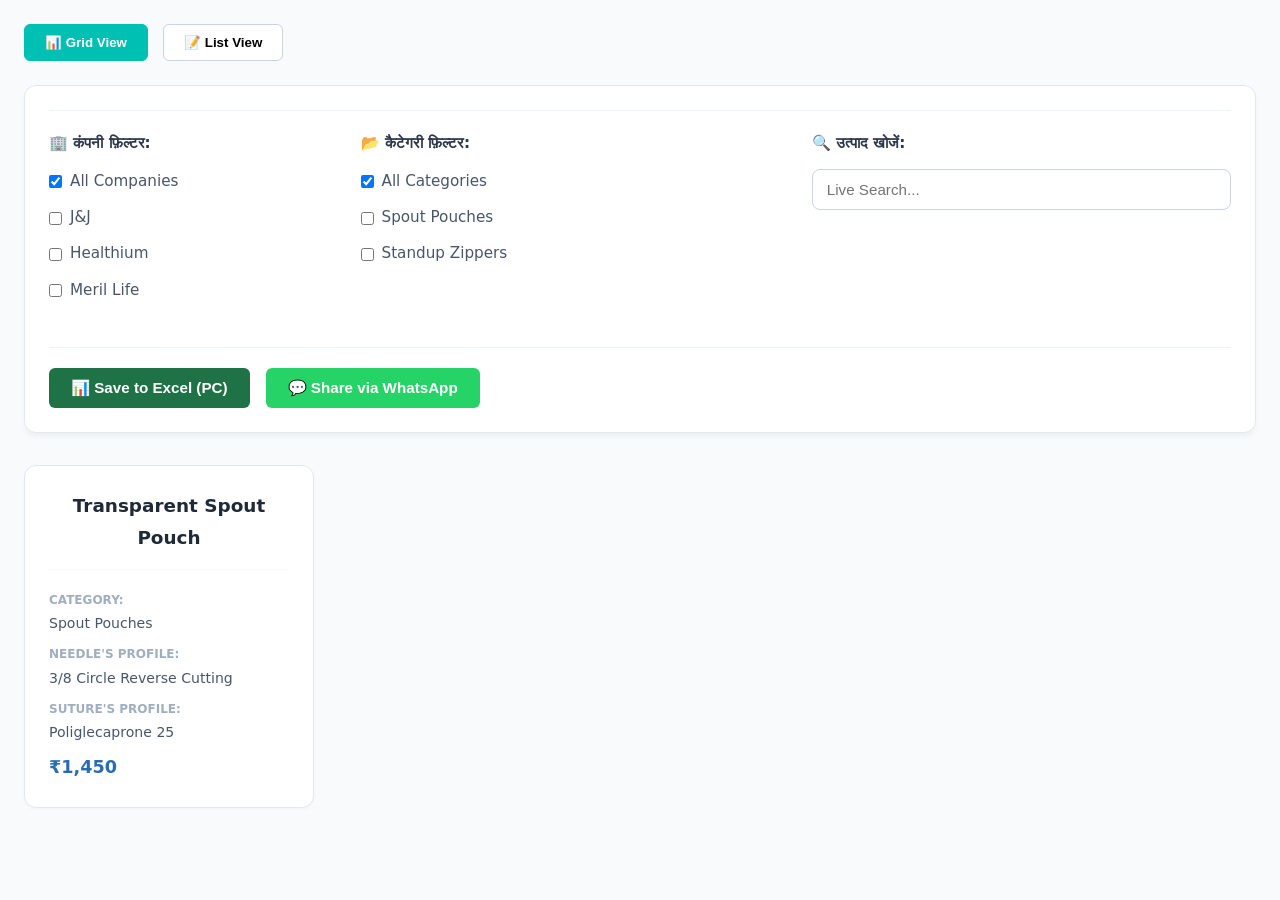
<file: boxindex.html>
<!DOCTYPE html>
<html lang="en">
<head>
    <meta charset="UTF-8">
    <meta name="viewport" content="width=device-width, initial-scale=1.0">
    <title>Products Matrix Page</title>
    <link rel="stylesheet" href="style.css">
    <script src="script.js"></script>
    <style>
      :root {
    --bda-global-nav-color: #1a2238;
    --text-header: #f9fbfd;
    --text-footer: #f9fbfd;
    --mob-drop-down-color: #212529;
    --ramba-secion-color: #f9fbfd;
    --bg-color: #f9fbfd;
    --text-main: #ff4500;
    --text-muted: #1a2238;
    --border-color: #eeeeee;
    --font-serif: "Playfair Display", Georgia, serif;
    --font-sans: "Inter", system-ui, -apple-system, sans-serif;
    --container-max-width: 1200px;
    --primary-color: #1a2238;
    --accent-color: #ff4500;
    --text-dark: #333333;
    --text-light: #666666;
    --bg-light: #f9fbfd;
    --white: #ffffff;
    --error-red: #ef4444;
    --success-green: #22c55e;
    --bda-hamburger: #1a2238;
    --bda-nav-container: #1a2238;
    --transition-smooth: all 0.4s cubic-bezier(0.165, 0.84, 0.44, 1);
    
    /* List View Specific variables */
    --pharma-purple: #6a1b9a;
    --pharma-pink-text: #d81b60;
    --pharma-bg-light: #fdfdfd;
    --pharma-border-color: #e5e7eb;
    --pharma-txt-main: #1f2937;
    --pharma-txt-muted: #4b5563;
    --pharma-font-family: 'Plus Jakarta Sans', sans-serif;
}

* {
    box-sizing: border-box;
    margin: 0;
    padding: 0;
}

body {
    font-family: var(--font-sans);
    background-color: #f9fafb;
    color: var(--pharma-txt-main);
    line-height: 1.7;
}

/* --- Switcher Buttons --- */
.bda-view-switcher {
    max-width: 1360px;
    margin: 1.5rem auto 0 auto;
    padding: 0 1.5rem;
}
.bda-view-btn {
    padding: 10px 20px;
    border: 1px solid #cbd5e0;
    background: #fff;
    cursor: pointer;
    font-weight: 600;
    border-radius: 6px;
    margin-right: 10px;
}
.bda-view-btn.active {
    background: #00bfb3;
    color: white;
    border-color: #00bfb3;
}

.display-on { display: block !important; }
.display-off { display: none !important; }

/* ==========================================================================
   GRID VIEW CSS MODULE
   ========================================================================== */
.bda-page-wrapper {
    max-width: 1360px;
    margin: 0 auto;
    padding: 1.5rem;
}

.bda-filter-panel {
    background: #ffffff;
    border: 1px solid #e2e8f0;
    border-radius: 12px;
    padding: 1.5rem;
    margin-bottom: 2rem;
    box-shadow: 0 4px 6px -1px rgba(0,0,0,0.05);
    display: flex;
    flex-direction: column;
}

.bda-filters-grid {
    display: grid;
    grid-template-columns: 1fr 1.5fr 1.5fr;
    gap: 2rem;
    padding-bottom: 1.25rem;
    align-items: start;
}

.bda-filter-column {
    display: flex;
    flex-direction: column;
    gap: 0.75rem;
}

.bda-input-search {
    width: 100%;
    padding: 11px 14px;
    border: 1px solid #cbd5e0;
    border-radius: 8px;
    font-size: 0.95rem;
    outline: none;
}
.bda-input-search:focus {
    border-color: #25d366;
    box-shadow: 0 0 0 3px rgba(37, 211, 102, 0.15);
}

.filter-label-text {
    font-weight: 700;
    font-size: 0.95rem;
    color: #2d3748;
}

.bda-checkbox-vertical {
    display: flex;
    flex-direction: column;
    gap: 0.65rem;
}

.bda-category-list-scroll {
    max-height: 160px;
    overflow-y: auto;
}

.bda-check-lbl {
    display: flex;
    align-items: center;
    gap: 8px;
    font-size: 0.95rem;
    color: #4a5568;
    cursor: pointer;
}

.bda-action-panel {
    display: flex;
    gap: 1rem;
    border-top: 1px solid #edf2f7;
    padding-top: 1.25rem;
}

.bda-btn-action {
    padding: 11px 22px;
    border: none;
    border-radius: 6px;
    font-weight: 600;
    font-size: 0.95rem;
    cursor: pointer;
    display: inline-flex;
    align-items: center;
    gap: 8px;
    color: white;
}
.btn-excel { background-color: #1f7246; }
.btn-whatsapp { background-color: #25d366; }

.bda-matrix-block-container {
    display: grid;
    grid-template-columns: repeat(auto-fill, minmax(285px, 1fr));
    gap: 1.5rem;
    width: 100%;
}

.bda-product-card {
    background: #ffffff;
    border: 1px solid #e2e8f0;
    border-radius: 12px;
    padding: 1.5rem;
    display: flex;
    flex-direction: column;
    gap: 1rem;
    box-shadow: 0 2px 4px rgba(0,0,0,0.02);
}

.bda-brand-title { font-size: 1.15rem; font-weight: 700; text-align: center; }
.bda-card-body { font-size: 0.88rem; display: flex; flex-direction: column; gap: 0.5rem; }
.bda-detail-row { display: flex; flex-direction: column; }
.bda-label { font-size: 0.75rem; font-weight: 700; color: #a0aec0; }
.bda-value { color: #4a5568; font-weight: 500; }
.bda-price { color: #2b6cb0; font-weight: 700; font-size: 1.1rem; }

/* ==========================================================================
   LIST VIEW CSS MODULE
   ========================================================================== */
.bda-pharma-header-banner {
    width: 100%;
    text-align: center;
    padding: 20px;
    background-color: #ffffff;
    border-bottom: 1px solid var(--pharma-border-color);
}

.bda-export-action-bar {
    max-width: 1310px;
    margin: 20px auto 0 auto;
    padding: 14px 24px;
    background: #ffffff;
    border: 1px solid var(--pharma-border-color);
    border-radius: 10px;
    display: flex;
    justify-content: space-between;
    align-items: center;
    box-shadow: 0 4px 10px rgba(0,0,0,0.02);
}

.export-buttons-group { display: flex; gap: 12px; }
.action-export-btn {
    border: none; padding: 10px 20px; border-radius: 6px;
    font-size: 0.88rem; font-weight: 600; cursor: pointer;
    display: inline-flex; align-items: center; gap: 8px; color: white;
}
.action-export-btn.excel-theme { background-color: #107c41; }
.action-export-btn.whatsapp-theme { background-color: #25d366; }
.action-export-btn:disabled { background-color: #cbd5e1; color: #94a3b8; cursor: not-allowed; }

.bda-pharma-dashboard-layout {
    max-width: 1350px;
    margin: 30px auto;
    padding: 0 20px;
    display: grid;
    grid-template-columns: 260px 1fr;
    gap: 30px;
}

.bda-pharma-categories-sidebar {
    background: #ffffff; border: 1px solid var(--pharma-border-color);
    border-radius: 12px; padding: 24px 16px; height: max-content;
}
.categories-list { list-style: none; display: flex; flex-direction: column; gap: 4px; }
.category-item a { display: block; padding: 10px 14px; font-size: 0.92rem; font-weight: 600; color: var(--pharma-txt-main); text-decoration: none; border-radius: 6px; }
.category-item:hover a { background-color: #f3e5f5; color: var(--pharma-purple); }
.category-item.active-cat a { color: var(--pharma-pink-text); background-color: rgba(216, 27, 96, 0.04); font-weight: 700; }

.company-checkbox-wrapper { display: flex; flex-direction: column; gap: 12px; padding: 10px 6px; }
.company-check-label { display: inline-flex; align-items: center; gap: 10px; font-size: 0.92rem; cursor: pointer; }

.company-custom-box {
    height: 18px; width: 18px; background-color: #ffffff;
    border: 1px solid #cbd5e1; border-radius: 4px; display: inline-block;
    position: relative;
}
.company-check-label input:checked ~ .company-custom-box {
    background-color: var(--pharma-purple); border-color: var(--pharma-purple);
}
.company-custom-box::after {
    content: ""; position: absolute; display: none;
    left: 6px; top: 2px; width: 4px; height: 9px;
    border: solid white; border-width: 0 2px 2px 0; transform: rotate(45deg);
}
.company-check-label input:checked ~ .company-custom-box::after { display: block; }
.company-check-label input[type="checkbox"] { position: absolute; opacity: 0; width: 0; height: 0; }

.bda-pharma-main-content { display: flex; flex-direction: column; gap: 20px; }
.bda-pharma-search-wrapper { position: relative; width: 100%; }
.bda-pharma-search-wrapper input { width: 100%; padding: 14px 16px; border: 1px solid #cbd5e1; border-radius: 8px; }

/* Desktop View Layout Engine Setup */
.bda-pharma-table-viewport { 
    width: 100%; 
    background: #ffffff; 
    border: 1px solid var(--pharma-border-color); 
    border-radius: 12px; 
    overflow: hidden; 
}
.bda-pharma-data-table { 
    width: 100%; 
    border-collapse: collapse; 
    table-layout: auto; /* बड़ी स्क्रीन पर कॉलम्स को ऑटो-फिट करने के लिए */
}
.bda-pharma-data-table thead tr { background-color: var(--pharma-purple); color: white; }
.bda-pharma-data-table th, .bda-pharma-data-table td { padding: 14px 16px; text-align: left; font-size: 0.9rem; }
.bda-pharma-data-table tbody tr:nth-child(even) { background-color: #fdfdfd; }
.bda-pharma-data-table tbody tr:nth-child(odd) { background-color: #f7f7f9; }
.bda-pharma-data-table tbody tr:hover { background-color: #f3e5f5; }

.row-view-details {
    color: var(--pharma-purple); font-weight: 700; text-decoration: none;
    border: 1px solid var(--pharma-purple); padding: 6px 12px; border-radius: 6px;
    display: inline-block;
}
.row-view-details:hover { color: white; background-color: var(--pharma-pink-text); border-color: var(--pharma-pink-text); }

/* --- Mobile Orientation Toast --- */
.orientation-toast {
    position: fixed; bottom: -100px; left: 50%; transform: translateX(-50%);
    background: var(--bda-global-nav-color); color: white; padding: 15px 20px;
    border-radius: 8px; z-index: 99999; width: 90%; max-width: 450px;
    display: flex; flex-direction: column; transition: bottom 0.5s ease;
}
.orientation-toast.show { bottom: 30px; }

/* ==========================================================================
   🚨 FULL MOBILE & TABLET RESPONSIVE MEDIA QUERIES (FULLY FLOATING FIX)
   ========================================================================== */
@media (max-width: 950px) {
    /* --- Grid View Layout Fixes --- */
    .bda-filters-grid {
        display: flex;
        flex-direction: column;
        gap: 1.5rem;
    }
    
    .bda-filters-grid .bda-search-green-zone {
        order: 4;
        border-top: 1px dashed #edf2f7;
        padding-top: 1rem;
        width: 100%;
    }
    .bda-filters-grid .bda-filter-column:nth-child(1) { order: 1; }
    .bda-filters-grid .bda-filter-column:nth-child(2) { order: 2; }

    .bda-action-panel {
        flex-direction: row;
        flex-wrap: wrap;
        gap: 0.75rem;
        order: 3;
        border-top: none;
        padding-top: 0;
    }
    .bda-matrix-block-container {
        grid-template-columns: 1fr !important;
    }

    /* --- List View Responsive Swipe Engine --- */
    .bda-pharma-dashboard-layout {
        display: block !important; /* 👈 ग्रिड हटाकर ब्लॉक किया ताकि साइडबार ऊपर और टेबल नीचे आ सके */
        width: 100% !important;
        padding: 0 10px !important;
    }
    .categories-list {
        flex-direction: row !important;
        overflow-x: auto;
        white-space: nowrap;
        padding-bottom: 8px;
    }
    .company-checkbox-wrapper {
        flex-direction: row !important;
        overflow-x: auto;
        white-space: nowrap;
        gap: 16px;
        border-top: 1px solid var(--pharma-border-color);
        padding-top: 14px;
        margin-top: 10px;
    }
    
    /* 📱 मोबाइल वर्टिकल स्क्रीन (जब फोन सीधा खड़ा हो) */
    .bda-pharma-table-viewport {
        overflow-x: auto !important;
        display: block !important;
        width: 100% !important;
        -webkit-overflow-scrolling: touch;
    }
    .bda-pharma-data-table {
        width: auto !important;
        min-width: 850px !important; 
        table-layout: auto !important; 
    }
    .bda-pharma-data-table th, 
    .bda-pharma-data-table td {
        white-space: nowrap !important; 
        padding: 12px 16px !important;
    }
    .bda-export-action-bar {
        flex-direction: column;
        gap: 1rem;
        align-items: flex-start;
    }
}

/* ==========================================================================
   📱 🖥️ MOBILE HORIZONTAL (LANDSCAPE) & DESKTOP AUTO-FIT ENGINE
   ========================================================================== */
/* जब मोबाइल आड़ा (Landscape) हो या बड़ी स्क्रीन हो, तब पूरे 6 कॉलम्स बिना स्क्रॉल के फिट होंगे */
@media (min-width: 550px) and (max-width: 950px) and (orientation: landscape), (min-width: 951px) {
    .bda-pharma-dashboard-layout {
        display: block !important; /* साइडबार को ऊपर और टेबल को पूरा रास्ता देने के लिए */
    }
    .bda-pharma-categories-sidebar {
        margin-bottom: 20px !important;
        width: 100% !important;
    }
    .bda-pharma-table-viewport {
        overflow-x: hidden !important; /* राइट-लेफ्ट स्क्रॉल बार को पूरी तरह गायब किया */
        width: 100% !important;
    }
    .bda-pharma-data-table {
        width: 100% !important;
        min-width: 100% !important;
        table-layout: auto !important; /* डेटा के हिसाब से कॉलम खुद को ढालेंगे */
    }
    .bda-pharma-data-table th, 
    .bda-pharma-data-table td {
        white-space: normal !important; /* टेक्स्ट लंबा होने पर टूटने के बजाय नीचे की लाइन में आ जाएगा */
        word-wrap: break-word;
        padding: 10px 8px !important; /* खाली गैप कम किया ताकि डेटा स्क्रीन के अंदर सिमट सके */
        font-size: 0.85rem !important; /* टेक्स्ट साइज हल्का सा छोटा किया ताकि मोबाइल चौड़ाई में आ जाए */
    }
}


    </style>
</head>
<body>

    <!-- Layout Switcher Top Nav -->
    <div class="bda-view-switcher">
        <button id="btn-grid-view" class="bda-view-btn active">📊 Grid View</button>
        <button id="btn-list-view" class="bda-view-btn">📝 List View</button>
    </div>

    <!-- ========================================== -->
    <!-- 1. MODULE: MODULE GRID INVENTORY PANEL     -->
    <!-- ========================================== -->
    <div id="bda-grid-view-section" class="bda-view-block display-on">
        <div class="bda-page-wrapper">
            <div class="bda-filter-panel">
                <div class="bda-filters-grid">
                    <!-- Company Columns -->
                    <div class="bda-filter-column">
                        <span class="filter-label-text">🏢 कंपनी फ़िल्टर:</span>
                        <div class="bda-checkbox-vertical">
                            <label class="bda-check-lbl"><input type="checkbox" id="company-all" checked> All Companies</label>
                            <label class="bda-check-lbl"><input type="checkbox" class="company-single" value="jnj"> J&J</label>
                            <label class="bda-check-lbl"><input type="checkbox" class="company-single" value="healthium"> Healthium</label>
                            <label class="bda-check-lbl"><input type="checkbox" class="company-single" value="meril"> Meril Life</label>
                        </div>
                    </div>
                    <!-- Categories Columns -->
                    <div class="bda-filter-column">
                        <span class="filter-label-text">📂 कैटेगरी फ़िल्टर:</span>
                        <div class="bda-checkbox-vertical bda-category-list-scroll">
                            <label class="bda-check-lbl"><input type="checkbox" id="category-all" checked> All Categories</label>
                            <label class="bda-check-lbl"><input type="checkbox" class="category-single" value="spout-pouches"> Spout Pouches</label>
                            <label class="bda-check-lbl"><input type="checkbox" class="category-single" value="standup-zippers"> Standup Zippers</label>
                        </div>
                    </div>
                    <!-- Search Inputs -->
                    <div class="bda-filter-column bda-search-green-zone">
                        <span class="filter-label-text">🔍 उत्पाद खोजें:</span>
                        <input type="text" class="bda-input-search" placeholder="Live Search...">
                    </div>
                </div>

                <div class="bda-action-panel">
                    <button id="btn-download-excel" class="bda-btn-action btn-excel">📊 Save to Excel (PC)</button>
                    <button id="btn-share-whatsapp" class="bda-btn-action btn-whatsapp">💬 Share via WhatsApp</button>
                </div>
            </div>

            <!-- Dynamic Product Grid Cards -->
            <div class="bda-matrix-block-container">
                <div class="bda-product-card" data-brand="Transparent Spout Pouch" data-company="jnj" data-category="spout-pouches">
                    <h3 class="bda-brand-title">Transparent Spout Pouch</h3>
                    <div class="bda-card-body">
                        <div class="bda-detail-row"><span class="bda-label">CATEGORY:</span><span class="bda-value bda-cat-val">Spout Pouches</span></div>
                        <div class="bda-detail-row"><span class="bda-label">NEEDLE'S PROFILE:</span><span class="bda-value bda-needle-val">3/8 Circle Reverse Cutting</span></div>
                        <div class="bda-detail-row"><span class="bda-label">SUTURE'S PROFILE:</span><span class="bda-value bda-suture-val">Poliglecaprone 25</span></div>
                        <div class="bda-price"><span class="bda-mrp-val">₹1,450</span></div>
                    </div>
                </div>
            </div>
        </div>
    </div>

    <!-- ========================================== -->
    <!-- 2. MODULE: MODULE HIGH-PRECISION LIST TABLE-->
    <!-- ========================================== -->
        <!-- ========================================== -->
    <!-- 2. MODULE: MODULE HIGH-PRECISION LIST TABLE-->
    <!-- ========================================== -->
    <div id="bda-list-view-section" class="bda-view-block display-off">
        <div class="bda-pharma-header-banner">
            <h2>Product Categories Table View</h2>
        </div>

        <div class="bda-export-action-bar">
            <div class="export-counter-txt">Selected Products: <span id="checkedRowsCount">0</span></div>
            <div class="export-buttons-group">
                <button id="exportExcelBtn" class="action-export-btn excel-theme" disabled>Save to PC (.XLSX)</button>
                <button id="shareWhatsappBtn" class="action-export-btn whatsapp-theme" disabled>Share on WhatsApp</button>
            </div>
        </div>

        <div class="bda-pharma-dashboard-layout">
            <aside class="bda-pharma-categories-sidebar">
                <h3 class="sidebar-title">Categories</h3>
                <ul class="categories-list">
                    <li class="category-item active-cat" data-category="all"><a href="#">Show All</a></li>
                    <li class="category-item" data-category="Surgical Sutures"><a href="#">Surgical Sutures</a></li>
                    <li class="category-item" data-category="Mesh & Matrix"><a href="#">Mesh &amp; Matrix</a></li>
                </ul>

                <h3 class="sidebar-title company-section-title">Filter by Company</h3>
                <!-- 4 कंपनियों के प्रीमियम चेकबॉक्स यहाँ हैं -->
                <div class="company-checkbox-wrapper">
                    <label class="company-check-label">
                        <input type="checkbox" class="company-filter-checkbox" value="jnj" checked>
                        <span class="company-custom-box"></span> J&amp;J (Ethicon)
                    </label>
                    <label class="company-check-label">
                        <input type="checkbox" class="company-filter-checkbox" value="healthium" checked>
                        <span class="company-custom-box"></span> Healthium
                    </label>
                    <label class="company-check-label">
                        <input type="checkbox" class="company-filter-checkbox" value="meril" checked>
                        <span class="company-custom-box"></span> Meril Life
                    </label>
                    <label class="company-check-label">
                        <input type="checkbox" class="company-filter-checkbox" value="covidien" checked>
                        <span class="company-custom-box"></span> Covidien
                    </label>
                </div>
            </aside>

            <main class="bda-pharma-main-content">
                <div class="bda-pharma-search-wrapper">
                    <input type="text" id="pharmaLiveSearchInput" placeholder="Search by Brand, Needle, Profile...">
                </div>

                <div class="bda-pharma-table-viewport">
                    <table class="bda-pharma-data-table">
                        <thead>
                            <tr>
                                <th><input type="checkbox" id="selectAllPharmaRows"></th>
                                <th>BRAND</th>
                                <th>NEEDLE'S PROFILE</th>
                                <th>SUTURE'S PROFILE</th>
                                <th>COMPOSITION</th>
                                <th>MRP/(12PCS)</th>
                                <th>ACTION</th>
                            </tr>
                        </thead>
                        <!-- 10 रियल सर्जिकल प्रोडक्ट्स का डेटा -->
                        <tbody id="pharmaTableBodyRows">
                            <tr data-prod-cat="Surgical Sutures" data-company="jnj">
                                <td><input type="checkbox" class="row-select-input"></td>
                                <td class="brand-name-bold">MONOCRYL Ultra</td>
                                <td>3/8 Circle Rev Cutting</td>
                                <td>Poliglecaprone 25 Unbraided</td>
                                <td class="composition-text-primary">Suture Monofilament</td>
                                <td>₹1,450</td>
                                <td><a href="#" class="row-view-details">View More</a></td>
                            </tr>
                            <tr data-prod-cat="Surgical Sutures" data-company="jnj">
                                <td><input type="checkbox" class="row-select-input"></td>
                                <td class="brand-name-bold">VICRYL Plus</td>
                                <td>1/2 Circle Taper Point</td>
                                <td>Polyglactin 910 Braided</td>
                                <td class="composition-text-primary">Antibacterial Coated</td>
                                <td>₹2,100</td>
                                <td><a href="#" class="row-view-details">View More</a></td>
                            </tr>
                            <tr data-prod-cat="Surgical Sutures" data-company="healthium">
                                <td><input type="checkbox" class="row-select-input"></td>
                                <td class="brand-name-bold">TRUGLYDE Fast</td>
                                <td>3/8 Circle Round Body</td>
                                <td>Polyglycolic Acid Braided</td>
                                <td class="composition-text-primary">Absorbable Synthetic</td>
                                <td>₹980</td>
                                <td><a href="#" class="row-view-details">View More</a></td>
                            </tr>
                            <tr data-prod-cat="Surgical Sutures" data-company="healthium">
                                <td><input type="checkbox" class="row-select-input"></td>
                                <td class="brand-name-bold">TRULENE</td>
                                <td>3/8 Circle Reverse Cutting</td>
                                <td>Polypropylene Monofilament</td>
                                <td class="composition-text-primary">Non-Absorbable Blue</td>
                                <td>₹1,150</td>
                                <td><a href="#" class="row-view-details">View More</a></td>
                            </tr>
                            <tr data-prod-cat="Surgical Sutures" data-company="meril">
                                <td><input type="checkbox" class="row-select-input"></td>
                                <td class="brand-name-bold">MITSU Absorbable</td>
                                <td>1/2 Circle Reverse Cutting</td>
                                <td>Polyglactin 910 Braided</td>
                                <td class="composition-text-primary">Mid-Term Absorbable</td>
                                <td>₹1,250</td>
                                <td><a href="#" class="row-view-details">View More</a></td>
                            </tr>
                            <tr data-prod-cat="Mesh & Matrix" data-company="meril">
                                <td><input type="checkbox" class="row-select-input"></td>
                                <td class="brand-name-bold">MERILENE Mesh</td>
                                <td>No Needle (Hernia Mesh)</td>
                                <td>Polypropylene Mesh Structure</td>
                                <td class="composition-text-primary">Non-Absorbable Grid</td>
                                <td>₹3,400</td>
                                <td><a href="#" class="row-view-details">View More</a></td>
                            </tr>
                            <tr data-prod-cat="Surgical Sutures" data-company="covidien">
                                <td><input type="checkbox" class="row-select-input"></td>
                                <td class="brand-name-bold">SURGIPRO II</td>
                                <td>3/8 Circle Taper Point</td>
                                <td>Polypropylene Monofilament</td>
                                <td class="composition-text-primary">Cardiovascular Clear</td>
                                <td>₹2,850</td>
                                <td><a href="#" class="row-view-details">View More</a></td>
                            </tr>
                            <tr data-prod-cat="Surgical Sutures" data-company="covidien">
                                <td><input type="checkbox" class="row-select-input"></td>
                                <td class="brand-name-bold">MAXON Absorbable</td>
                                <td>1/2 Circle Taper Point</td>
                                <td>Polyglyconate Monofilament</td>
                                <td class="composition-text-primary">Long-Term Absorbable</td>
                                <td>₹1,950</td>
                                <td><a href="#" class="row-view-details">View More</a></td>
                            </tr>
                            <tr data-prod-cat="Surgical Sutures" data-company="jnj">
                                <td><input type="checkbox" class="row-select-input"></td>
                                <td class="brand-name-bold">PROLENE Blue</td>
                                <td>3/8 Circle Reverse Cutting</td>
                                <td>Polypropylene Monofilament</td>
                                <td class="composition-text-primary">Non-Absorbable Suture</td>
                                <td>₹1,680</td>
                                <td><a href="#" class="row-view-details">View More</a></td>
                            </tr>
                            <tr data-prod-cat="Mesh & Matrix" data-company="healthium">
                                <td><input type="checkbox" class="row-select-input"></td>
                                <td class="brand-name-bold">TRUMESH Grid</td>
                                <td>No Needle (Standard)</td>

    <script>
      document.addEventListener("DOMContentLoaded", function () {
    // ----------------------------------------------------
    // 1. GRID / LIST VIEW TOGGLE SYSTEM
    // ----------------------------------------------------
    const btnList = document.getElementById("btn-list-view");
    const btnGrid = document.getElementById("btn-grid-view");
    const listSection = document.getElementById("bda-list-view-section");
    const gridSection = document.getElementById("bda-grid-view-section");
    const alertToast = document.getElementById("orientationAlert");
    const closeBtn = document.getElementById("closeToastBtn");

    if (btnList && btnGrid) {
        btnList.addEventListener("click", function () {
            btnList.classList.add("active");
            btnGrid.classList.remove("active");
            if (listSection && gridSection) {
                listSection.classList.replace("display-off", "display-on");
                gridSection.classList.replace("display-on", "display-off");
            }
        });

        btnGrid.addEventListener("click", function () {
            btnGrid.classList.add("active");
            btnList.classList.remove("active");
            if (gridSection && listSection) {
                gridSection.classList.replace("display-off", "display-on");
                listSection.classList.replace("display-on", "display-off");
            }

            const isMobileScreen = window.innerWidth <= 768;
            const isMobileDevice = /Mobi|Android|iPhone/i.test(navigator.userAgent);
            
            if ((isMobileScreen || isMobileDevice) && alertToast) {
                alertToast.style.display = "flex";
                setTimeout(() => alertToast.classList.add("show"), 50);
                const autoTimeout = setTimeout(closeToast, 10500);

                if (closeBtn) {
                    closeBtn.addEventListener("click", () => {
                        clearTimeout(autoTimeout);
                        closeToast();
                    });
                }
            }
        });
    }

    function closeToast() {
        if (alertToast) {
            alertToast.classList.remove("show");
            setTimeout(() => { alertToast.style.display = "none"; }, 500);
        }
    }

    // ----------------------------------------------------
    // 2. GRID CONTROLLER SYSTEM (Filters & Live Search)
    // ----------------------------------------------------
    const gridSearch = document.querySelector(".bda-input-search");
    const companyAll = document.getElementById("company-all");
    const singleCompanies = document.querySelectorAll(".company-single");
    const categoryAll = document.getElementById("category-all");
    const singleCategories = document.querySelectorAll(".category-single");
    const productCards = document.querySelectorAll(".bda-product-card");

    function filterGridProducts() {
        const text = gridSearch ? gridSearch.value.toLowerCase().trim() : "";
        const isAllComp = companyAll ? companyAll.checked : true;
        const activeComps = Array.from(singleCompanies).filter(cb => cb.checked).map(cb => cb.value);
        const isAllCat = categoryAll ? categoryAll.checked : true;
        const activeCats = Array.from(singleCategories).filter(cb => cb.checked).map(cb => cb.value);

        productCards.forEach(card => {
            const brand = (card.getAttribute("data-brand") || "").toLowerCase();
            const comp = card.getAttribute("data-company") || "";
            const cat = card.getAttribute("data-category") || "";

            const matchSearch = brand.includes(text);
            const matchComp = isAllComp || activeComps.includes(comp);
            const matchCat = isAllCat || activeCats.includes(cat);

            card.style.display = (matchSearch && matchComp && matchCat) ? "flex" : "none";
        });
    }

    if (companyAll) {
        companyAll.addEventListener("change", function() {
            if (this.checked) singleCompanies.forEach(cb => cb.checked = false);
            filterGridProducts();
        });
        singleCompanies.forEach(cb => cb.addEventListener("change", function() {
            if (this.checked) companyAll.checked = false;
            if (!Array.from(singleCompanies).some(c => c.checked)) companyAll.checked = true;
            filterGridProducts();
        }));
    }

    if (categoryAll) {
        categoryAll.addEventListener("change", function() {
            if (this.checked) singleCategories.forEach(cb => cb.checked = false);
            filterGridProducts();
        });
        singleCategories.forEach(cb => cb.addEventListener("change", function() {
            if (this.checked) categoryAll.checked = false;
            if (!Array.from(singleCategories).some(c => c.checked)) categoryAll.checked = true;
            filterGridProducts();
        }));
    }
    
    if (gridSearch) {
        gridSearch.addEventListener("input", filterGridProducts);
    }

    // ----------------------------------------------------
    // 3. LIST CONTROLLER SYSTEM (Table Matrix Setup)
    // ----------------------------------------------------
    const listSearch = document.getElementById("pharmaLiveSearchInput");
    const tableBody = document.getElementById("pharmaTableBodyRows");
    const noResultsMsg = document.getElementById("noPharmaResultsMessage");
    const selectAllCheckbox = document.getElementById("selectAllPharmaRows");
    const exportExcelBtn = document.getElementById("exportExcelBtn");
    const shareWhatsappBtn = document.getElementById("shareWhatsappBtn");
    const checkedRowsCount = document.getElementById("checkedRowsCount");
    const categoryItems = document.querySelectorAll(".category-item");
    const companyCheckboxes = document.querySelectorAll(".company-filter-checkbox");

    function getTableRowData(row) {
        if (!row || !row.cells || row.cells.length < 6) {
            return { brand: "", needle: "", suture: "", comp: "", mrp: "" };
        }
        return {
            brand: row.cells[1] ? row.cells[1].innerText.trim() : "",
            needle: row.cells[2] ? row.cells[2].innerText.trim() : "",
            suture: row.cells[3] ? row.cells[3].innerText.trim() : "",
            comp: row.cells[4] ? row.cells[4].innerText.trim() : "",
            mrp: row.cells[5] ? row.cells[5].innerText.trim() : ""
        };
    }

    function filterListInventory() {
        if (!tableBody) return;
        const rows = tableBody.getElementsByTagName("tr");
        const text = listSearch ? listSearch.value.toLowerCase().trim() : "";
        const activeCatItem = document.querySelector(".category-item.active-cat");
        const activeCat = activeCatItem ? activeCatItem.getAttribute("data-category") : "all";
        const selectedComps = Array.from(companyCheckboxes).filter(cb => cb.checked).map(cb => cb.value);

        let matchCount = 0;

        Array.from(rows).forEach(row => {
            const rowCat = row.getAttribute("data-prod-cat") || "";
            const rowComp = row.getAttribute("data-company") || "";
            const data = getTableRowData(row);

            const matchCat = (activeCat === "all" || rowCat === activeCat);
            const matchComp = selectedComps.length === 0 || selectedComps.includes(rowComp);
            const rowFullText = `${data.brand} ${data.needle} ${data.suture} ${data.comp}`.toLowerCase();
            const matchSearch = rowFullText.includes(text);

            if (matchCat && matchComp && matchSearch) {
                row.style.display = "";
                matchCount++;
            } else {
                row.style.display = "none";
                const cb = row.querySelector(".row-select-input");
                if (cb) { cb.checked = false; row.classList.remove("row-is-selected"); }
            }
        });

        if (noResultsMsg) noResultsMsg.style.display = (matchCount === 0) ? "block" : "none";
        syncActionControls();
    }

    function syncActionControls() {
        if (!tableBody) return;
        const checkedInputs = tableBody.querySelectorAll(".row-select-input:checked");
        const visibleInputs = tableBody.querySelectorAll("tr:not([style*='display: none']) .row-select-input");
        const visibleChecked = tableBody.querySelectorAll("tr:not([style*='display: none']) .row-select-input:checked");

        if (checkedRowsCount) checkedRowsCount.innerText = checkedInputs.length;
        const isDisabled = checkedInputs.length === 0;

        if (exportExcelBtn) exportExcelBtn.disabled = isDisabled;
        if (shareWhatsappBtn) shareWhatsappBtn.disabled = isDisabled;
        if (selectAllCheckbox) selectAllCheckbox.checked = (visibleInputs.length === visibleChecked.length && visibleInputs.length > 0);
    }

    if (tableBody) {
        tableBody.addEventListener("change", function (e) {
            if (e.target && e.target.classList.contains("row-select-input")) {
                const tr = e.target.closest("tr");
                if (tr) {
                    if (e.target.checked) tr.classList.add("row-is-selected");
                    else tr.classList.remove("row-is-selected");
                }
                syncActionControls();
            }
        });

        if (selectAllCheckbox) {
            selectAllCheckbox.addEventListener("change", function() {
                const isChecked = this.checked;
                Array.from(tableBody.getElementsByTagName("tr")).forEach(row => {
                    if (row.style.display !== "none") {
                        const cb = row.querySelector(".row-select-input");
                        if (cb) {
                            cb.checked = isChecked;
                            if (isChecked) row.classList.add("row-is-selected");
else row.classList.remove("row-is-selected");
}
}
});
syncActionControls();
});
}
companyCheckboxes.forEach(cb => cb.addEventListener("change", filterListInventory));
if (listSearch) listSearch.addEventListener("input", filterListInventory);
categoryItems.forEach(item => {
item.addEventListener("click", function(e) {
e.preventDefault();
categoryItems.forEach(cat => cat.classList.remove("active-cat"));
this.classList.add("active-cat");
filterListInventory();
});
});
if (shareWhatsappBtn) {
shareWhatsappBtn.addEventListener("click", function () {
const checkedBoxes = tableBody.querySelectorAll(".row-select-input:checked");
let msg = "BDA GLOBAL MATRIX - SURGICAL PROFILES\n";
msg += "========================================\n\n";
let idx = 1;
checkedBoxes.forEach(function (cb) {
const tr = cb.closest("tr");
if (tr) {
const d = getTableRowData(tr);
msg += idx + ". " + d.brand + "\n";
msg += "   • Needle: " + d.needle + "\n";
msg += "   • Suture: " + d.suture + "\n";
msg += "   • MRP: " + d.mrp + "\n\n";
idx++;
}
});
const finalUrl = "whatsapp.com" + encodeURIComponent(msg);
window.open(finalUrl, "_blank");
});
}
}
});
    </script>
</body>
</html>
</file>
<file: style.css>
:root {
        --bda-global-nav-color:  #1a2238;
        --text-header: #f9fbfd;
        --text-footer: #f9fbfd;
        --mob-drop-down-color:#212529;
        --ramba-secion-color: #f9fbfd;
        --bg-color: #f9fbfd;
        --text-main: #ff4500;
        --text-muted: #1a2238;
        --border-color: #eeeeee;
        --font-serif: "Playfair Display", Georgia, serif;
        --font-sans: "Inter", system-ui, -apple-system, sans-serif;
        --container-max-width: 1200px; /* वेबसाइट के मुख्य कंटेंट की अधिकतम चौड़ाई */
        --primary-color: #1a2238;   /* Deep Blue Theme */
        --accent-color: #ff4500;    /* Vibrant Action Orange */
        --text-dark: #333333;
        --text-light: #666666;
        --bg-light: #f9fbfd;
        --white: #ffffff;
        --error-red: #ef4444;
        --success-green: #22c55e;
        --bda-hamburger: #1a2238;
        --bda-nav-container: #1a2238;
        /* 1. Define the variables globally */
        --main-margin-left: 10px;
        --main-margin-right: 10px;
        --transition-smooth: all 0.4s cubic-bezier(0.165, 0.84, 0.44, 1);
      }


      * {
        box-sizing: border-box;
        margin: 0 0px 0 0px;
        padding: 0;
      }

      .body {
        font-family: var(--font-sans);
        background-color: var(--bda-global-nav-color);
        color: var(--text-main);
        line-height: 1.7;
        padding: 0;
      }
/* ============= BDA - HEADER FRAMEWORk STARTS  ==============*/  
/*========================================================*/
/*BIHAR DRUGS AGENCY (BDA) HEADER MENU ON CLICK HOVER STARTS
/*========================================================*/
    /* 1. Normal Links ki Styling */
.bda-nav-menu li a {
    text-decoration: none;
    color: var(--bg-light);
    padding: 8px 16px;
    border-radius: 4px;
    transition: all 0.4s ease;
}

/* 2. HOVER EFFECT: Mouse le jane par */
.bda-nav-menu li a:hover {
    color: var(--accent-color);
    background-color: var(--bda-global-nav-color);
}

/* 3. ON-PAGE ACTIVE EFFECT: Jo page khula hai wo permanent aisa rahega */
.bda-nav-menu li a.bda-active {
    color: var(--accent-color);
    background-color: var(--bda-global-nav-color);
    font-weight: bold ;
}
/*========================================================*/
/*BIHAR DRUGS AGENCY (BDA) HEADER MENU ON CLICK HOVER ENDS
/*========================================================*/
/* --- 1. Top Navbar Styling --- */
.bda-global-nav {
    /* 2. Apply the variables to your elements */
    background-color: var(--bda-global-nav-color);
    padding: 1.5rem 0 ;
    position: fixed ;
    top: 0 ;
    left: 0;
    z-index: 10001 ;
    width: 100% ;
}
.bda-nav-container {
    max-width: 1200px ;
    margin: 0 auto ;
    padding: 0 1.5rem ;
    display: flex ;
    justify-content: space-between ;
    align-items: center ;
    box-sizing: border-box ;
}
.bda-brand-logo {
    color: #ffffff ;
    font-size: 1.75rem ;
    font-weight: 800 ;
    text-decoration: none ;
    letter-spacing: 1px ;
}

.bda-nav-menu {
    display: flex ;
    list-style: none ;
    gap: 1.75rem ;
    margin: 0 ;
    padding: 0 ;
}

.bda-nav-menu a {
    color: var(--bg-light);
    text-decoration: none ;
    font-weight: 500 ;
    font-size: 22px ;
    /*opacity: 0.85 ;*/
    transition: all 0.8s ease ; 
    text-align: center;
}
.bda-nav-menu a:hover, 
.bda-nav-menu a.bda-active {
    opacity: 1 ;
    border-radius: 8px;
    padding-bottom: 4px ;
    /*border: 2px solid #d71920;*/
    color: var(--accent-color);
}
@media (max-width: 768px) {
   .bda-nav-menu { display: none ; }
}
/* --- Hemberg Buttun Style (it will be hiden by defalt in large screen) --- */
.bda-hamburger {
    display: none ;
    flex-direction: column ;
    justify-content: space-between ;
    width: 30px ;
    height: 21px ;
    background: transparent ;
    border: none ;
    cursor: pointer ;
    padding: 0 ;
    z-index: 10001 ;
}

.bda-hamburger span {
    width: 100% ;
    height: 3px ;
    background-color:var(--bda-global-nav-color);
    border-radius: 2px ;
    transition: all 0.10s cubic-bezier(0.4, 0, 0.2, 1) ;
}

/* --- 📱 Mobile screen's Responsive Rules  --- */
@media (max-width: 768px) {
    .bda-hamburger {
        display: flex ; /* Hembuerg button Will show */
    }

    /* in Mobile menu will be drop down type in sparate box  */
    body .bda-nav-menu {
        display: flex ;
        flex-direction: column ;
        position: absolute ;
        top: 100% ;
        left: 0 ;
        width: 100% ;
        background-color: var(--accent-color); 
        padding: 0 ;
        gap: 0 ;
        max-height: 0 ; 
        overflow: hidden ;
        transition: max-height 0.4s cubic-bezier(0.4, 0, 0.2, 1) ; /* Smooth Opening*/
        box-shadow: 0 10px 15px rgba(0,0,0,0.1) ;
    }

    body .bda-nav-menu li {
        width: 100% ;
        border-top: 1px solid var(--accent-color);
    }

    body .bda-nav-menu a {
        display: block ;
        padding: 1.25rem 1.5rem ;
        width: 100% ;
    }

    body .bda-nav-menu a:hover, 
    body .bda-nav-menu a.bda-active {
        background-color: var(--accent-color);
        border-bottom: none ;
        padding-bottom: 1.25rem ;
        color: var(--bg-color);
    }

    /* --- 🌟 JAvscript se active classes --- */
    
    /* When Menu will open (Max-height will get Greater) */
    body .bda-nav-menu.bda-menu-open {
        max-height: 400px ; 
    }

    /* Animation for turning Hmeburg to 'x' */
    .bda-hamburger.bda-close-toggle span:nth-child(1) {
        transform: translateY(9px) rotate(45deg) ;
    }
    .bda-hamburger.bda-close-toggle span:nth-child(2) {
        opacity: 0 ; 
    }
    .bda-hamburger.bda-close-toggle span:nth-child(3) {
        transform: translateY(-9px) rotate(-45deg) ;
    }
}

.bda-nav-container {
    max-width: 1200px ;
    margin: 0 auto ;
    padding: 0 1.5rem ;
    display: flex ;
    align-items: center ;
    box-sizing: border-box ;
}

/* logo and Links to be kept left side (setting) */
.bda-brand-logo {
    color: var(--auth-bg-light) ;
    text-decoration: none ;
    letter-spacing: 2px ;
    margin-right: 2rem ;
    font-size: 30px;
    font-weight: 600;
}

.bda-nav-menu {
    display: flex ;
    list-style: none ;
    gap: 1.5rem ;
    margin: 0 ;
    padding: 0 ;
    flex-grow: 1 ; 
}

.bda-nav-menu a:hover, 
.bda-nav-menu a.bda-active {
    opacity: 1 ;
    border-bottom: 2px solid var(--bg-light);
    padding-bottom: 4px ;
}

/* --- 2. Desktop Search Bar with orange Button --- */
.bda-search-wrapper {
    position: relative ;
}

.bda-mobile-search-trigger {
    display: none ; /* on Desktop Mobile icon will hide */
}

.bda-search-form {
    display: flex ;
    align-items: center ;
    border: 2px solid var(--auth-bg-light);
    background-color: transparent ;
    border-radius: 2px ;
    overflow: hidden ;
    height: 40px;
    min-width: 18%;
}

.bda-search-input {
    background-color: var(--bda-global-nav-color);
    border: none ;
    padding: 0.4rem 0.75rem ;
    color: var(--auth-bg-light);
    font-size: 0.9rem ;
    outline: none ;
    width: 180px ;
}

.bda-search-input::placeholder {
    color: var(--auth-bg-light);
    opacity: 0.7 ;
}

.bda-search-btn {
    background-color: #ff3d00 ; 
    color: var(--auth-bg-light);
    padding: 15px;
    cursor: pointer ;
    font-size: 17px ;
    display: flex ;
    align-items: center ;
    justify-content: center ;
}

/* --- 3. Hemberg Button Base Design--- */
.bda-hamburger {
    display: none ;
    flex-direction: column ;
    justify-content: space-between ;
    width: 24px ;
    height: 18px ;
    background: transparent ;
    border: none ;
    cursor: pointer ;
    padding: 0 ;
}

.bda-hamburger span {
    width: 100% ;
    height: 2.5px ;
    background-color: var(--bg-color);
    border-radius: 2px ;
    transition: all 0.3s ease ;
    
}
/* --- 📱 4. Mobile Tablet screen Responsive Rules --- */
@media (max-width: 768px) {
    .bda-nav-container {
        justify-content: space-between ; 
    }

    /* Hemburg Will show left side */
    .bda-hamburger {
        display: flex ;
        order: 1 ;
    }

    /* Logo will come in middle */
    .bda-brand-logo {
        order: 2 ;
        margin: 0 auto ;
        position: absolute ;
        left: 50% ;
        transform: translateX(-50%) ;
    }

    /* Search raper will be Right side  */
    .bda-search-wrapper {
        order: 3 ;
    }

    /* On Mobile Inplace of Search bar only Search Icin Will show */
    .bda-mobile-search-trigger {
        display: block ;
        background: transparent ;
        border: none ;
        color: #ffffff ;
        font-size: 1.25rem ;
        cursor: pointer ;
    }

    /* Mobile Search Form  will be hidden when triggered will show below */
    body .bda-search-form {
        display: none;
        position: absolute !important;
        top: 100%;
        right: 0;
        background-color: #f9fbfd;
        width: 220px;
        margin-top: 0.75rem;
        border: 1px solid #f9fbfd;
        box-shadow: 0 4px 10px rgba(212, 8, 8, 0.2);
    }

    /* When java script Class will be Activated then Mobile search Box will show */
    body .bda-search-form.bda-search-open {
        display: flex;
    }

    body .bda-search-input {
        width: 100% ;
        padding: 0.5rem ;
    }

    /* Mobile Slide Down menu links */
    body .bda-nav-menu {
        display: flex ;
        flex-direction: column ;
        position: absolute ;
        top: 100% ;
        left: 0 ;
        width: 100% ;
        background-color: var(--bda-global-nav-color);
        padding: 0 ;
        gap: 0 ;
        max-height: 0 ;
        overflow: hidden ;
        transition: max-height 0.4s cubic-bezier(0.4, 0, 0.2, 1) ;
        box-shadow: 0 10px 15px rgba(0,0,0,0.1) ;
    }

    body .bda-nav-menu li {
        width: 100% ;
        border-top: 1px solid rgba(255,255,255,0.05) ;
        

    }

    body .bda-nav-menu a {
        display: block ;
        padding: 1.25rem 1.5rem ;
    }

    body .bda-nav-menu.bda-menu-open {
        max-height: 400px ;
    }

    /* Hemburg to close & turn into 'x' mark */
    .bda-hamburger.bda-close-toggle span:nth-child(1) { transform: translateY(7.5px) rotate(45deg) ; }
    .bda-hamburger.bda-close-toggle span:nth-child(2) { opacity: 0 ; }
    .bda-hamburger.bda-close-toggle span:nth-child(3) { transform: translateY(-7.5px) rotate(-45deg) ; }
}
/* ======== BIHAR DRUGS AGENCY (BDA) - NEW HEADER FRAMEWORk ENDS  ========= */

/* =====  BIHAR DRUGS AGENCY (BDA) - HOME PAGE/SHOP BACKGROUND IMAGE FRAMWORK STARTS======= */

/* 1. Flex look for Eliments on Homepage */
/* --- 2. Hero bda-global-nav Banner --- */
.backgrounimage-page {
    position: relative ;
    /* Dark Background Shop Image */
    background: linear-gradient(rgba(17, 24, 39, 0.85), rgba(17, 24, 39, 0.85)), 
                url('https://unsplash.com') no-repeat center center/cover ;
    padding: 7rem 1.5rem ;
    text-align: center ;
    color: #ffffff ;
    width: 100% ;
    box-sizing: border-box ;
}

.bda-hero-title {
    font-size: 3rem ;
    font-weight: 800 ;
    margin-bottom: 1rem ;
    letter-spacing: -0.5px ;
    line-height: 1.2 ;
}

.bda-hero-subtitle {
    font-size: 1.25rem ;
    max-width: 650px ;
    margin: 0 auto 2.5rem ;
    color: #d1d5db ;
    line-height: 1.6 ;
}

.bda-call-btn {
    display: inline-flex ;
    align-items: center ;
    background-color: #ffffff ;
    color: rgb(156, 155, 155) ;
    padding: 0.85rem 2.5rem ;
    border-radius: 8px ;
    font-weight: 700 ;
    text-decoration: none ;
    font-size: 1.1rem ;
    box-shadow: 0 4px 15px rgba(255,255,255,0.1) ;
    transition: all 0.25s cubic-bezier(0.4, 0, 0.2, 1) ;
}

.bda-call-btn:hover {
    transform: translateY(-3px) ;
    box-shadow: 0 8px 25px rgba(255,255,255,0.2) ;
    background-color: #f9fafb ;
}
.backgrounimage-page {
    position: relative;
    z-index: 1;
    isolation: isolate; /*asure content don't get hedden before background */
    min-height: 100vh;
    margin: 0;

    /* ---- Home Page Text  & other Icon settings---- */
    display: flex;
    flex-direction: column;   
    justify-content: center;  
    align-items: center;      
    text-align: center;       
    padding: 0 20px;          
}

/* 2. Pseudo-element will handle Background  image */
.backgrounimage-page::before {
    content: "";
    position: absolute; /* will fix image on sceen */
    top: 0;
    left: 0;
    width: 100%;
    height: 100%;
    
    /* image path */
    background-image: url('assets/Shop\ Bakground\ image.png'); 
    
    /* making image fully responsive  */
    background-size: cover;
    background-position: center;
    background-repeat: no-repeat;
    
    /* control opecity from here */
    opacity: 0.2; 
    
    /* to push background  bihind the content */
    z-index: -1; /* attenttion please keep it -1 so that background must be before content */
}
/**-------------- Css for text & button----------------------**/
.bda-hero-title {
    font-size: 2.5rem;
    color: var(--accent-color);
    margin-bottom: 15px;
}

.bda-hero-subtitle {
    font-size: 1.2rem;
    color: var(--bg-light);
    max-width: 600px; /* Paragraph will be stricted and will not get wider */
    margin-bottom: 10px;
}

.bda-call-btn {
    display: inline-block;
    padding: 12px 30px;
    background-color: #ffffff;
    color: #000000;
    text-decoration: none;
    font-weight: bold;
    border-radius: 25px;
    transition: all 0.3s ease;
}


.bda-call-btn:hover {
    background-color: #ff4500; 
    color: #ffffff;
    transform: scale(1.05); /* slidly bigger effect on hover */
}
/* ===============SHOP BACKGROUND IMAGE FRAMWORK ENDS======================= */
/* =====================About Page Starts=================================== */
/* --- 1. Top Navbar Styling --- */
      pav ul {
        display: flex;
        justify-content: center;
        flex-wrap: wrap;
        gap: 25px;
        list-style: none;
      }

      pav a {
        text-decoration: none;
        color: var(--text-kain);
        font-size: 0.8rem;
        text-transform: uppercase;
        letter-spacing: 2px;
        font-weight: 500;
        transition: color 0.2s;
      }

      pav a:hover {
        color: var(--text-light);
      }

      /* Responsive Layout Framework */
      .kain-container {
        margin: 60px auto;
        display: grid;
        grid-template-columns: 1fr; /* Mobile view: 1 Column */
        gap: 40px;
        align-items: start;
      }

      /* Desktop View Upgrade (min-width: 868px) */
      @media (min-width: 868px) {
        .kain-container {
          grid-template-columns: 1.1fr 0.9fr; /* Side-by-side Layout */
          gap: 80px;
        }
      }

      /* Left Column Text Styles */
      .thecontent-section {
        background-color: var(--bg-light);
        padding-right: 0;
        margin-left: var(--main-margin-left);
        margin-right: var(--main-margin-right);
      }

      @media (min-width: 868px) {
        .thecontent-section {
          padding-right: 40px;
        }
      }

      theh1 {
        font-family: var(--font-serif);
        font-size: clamp(2rem, 4vw, 2.8rem);
        font-weight: 400;
        margin-bottom: 10px;
        color: var(--text-kain);
      }

      .pagline {
        font-family: var(--font-serif);
        font-size: 1.5rem;
        color: var(--bda-global-nav-color);
        margin-bottom: 35px;
        font-style: italic;
      }
      .pagline-company{
        font-family: var(--font-serif);
        font-size: 1rem;
        color: var(--text-light);
        margin-bottom: 0px;
        font-style: italic;

      }

      .bio-text p {
        font-size: 0.95rem;
        color: var(--text-muted);
        margin-bottom: 25px;
        text-align: justify;
      }

      .tlients-section {
        margin-top: 40px;
        border-top: 1px solid var(--border-color);
        padding-top: 30px;
      }

      .tlients-section h2 {
        font-size: 0.95rem;
        text-transform: uppercase;
        letter-spacing: 1px;
        margin-bottom: 12px;
        color: var(--text-kain);
      }

      .tlients-section p {
        font-size: 0.9rem;
        color: var(--text-muted);
        line-height: 1;
      }

      /* Right Column timage Styles */
      .ttocial {
        width: 100%;
      }

      .trofile-img {
        width: 100%;
        height: auto;
        display: block;
        filter: grayscale(100%); /* timage looks premium Black & White */
        object-fit: cover;
      }

      /* Instagram/tocial Icon Placeholder */
      .tocial-link {
        display: inline-block;
        margin-top: 40px;
        color: var(--text-kain);
        text-decoration: none;
        font-size: 1.1rem;
        border: 1px solid var(--text-kain);
        width: 28px;
        height: 28px;
        border-radius: 50%;
        text-align: center;
        line-height: 26px;
      } 
/* ===============About section self & Shop Page Ends===================== */
 /*-- ===============About Core values Page starts=========================*/
/* --- Google Fonts Import --- */
.body{
     margin-left: var(--main-margin-left);
  margin-right: var(--main-margin-right);
}
@import url('https://googleapis.com');
/* --- About Section Intro --- */
.about-section {
    padding: 80px 0;
   background-color: var(--bg-light);
    margin-left: var(--main-margin-left);
    margin-right: var(--main-margin-right);
}

.about-grid {
    display: grid;
    grid-template-columns: 1fr 1fr;
    gap: 60px;
    align-items: center;
}

/* Image Component */
.about-img-box {
    position: relative;
}

.about-img-box img {
    width: 100%;
    height: auto;
    border-radius: 12px;
    box-shadow: 0 20px 40px rgba(0, 0, 0, 0.08);
    display: block;
}

.experience-badge {
    position: absolute;
    bottom: -20px;
    right: -20px;
    background-color: var(--accent-color);
    color: var(--white);
    padding: 24px;
    border-radius: 12px;
    box-shadow: 0 10px 30px rgba(255, 69, 0, 0.3);
    text-align: center;
}

.experience-badge h3 {
    font-size: 32px;
    font-weight: 700;
    line-height: 1;
}

.experience-badge p {
    font-size: 13px;
    font-weight: 500;
}

/* Content Component */
.sub-title {
    color: var(--accent-color);
    font-size: 14px;
    font-weight: 700;
    letter-spacing: 2px;
    display: block;
    margin-bottom: 12px;
}

.about-content h2 {
    font-size: 38px;
    color: var(--primary-color);
    font-weight: 700;
    line-height: 1.3;
    margin-bottom: 20px;
     margin-left: var(--main-margin-left);
  margin-right: var(--main-margin-right);
}

.highlight-text {
    font-size: 18px;
    color: var(--primary-color);
    font-weight: 500;
    margin-bottom: 16px;
    border-left: 4px solid var(--accent-color);
    padding-left: 15px;
}

.about-content p {
    color: var(--text-light);
    margin-bottom: 24px;
    font-size: 15px;
}

/* Features Component */
.feature-list {
    margin-bottom: 30px;
}

.feature-item {
    display: flex;
    align-items: center;
    gap: 12px;
    margin-bottom: 12px;
    font-weight: 500;
    color: var(--primary-color);
}

.feature-item i {
    color: var(--accent-color);
    font-size: 18px;
}

/* Button */
.premium-btn {
    display: inline-flex;
    align-items: center;
    gap: 8px;
    background-color: var(--primary-color);
    color: var(--white);
    padding: 14px 28px;
    border-radius: 6px;
    text-decoration: none;
    font-weight: 600;
    transition: all 0.3s ease;
}

.premium-btn:hover {
    background-color: var(--accent-color);
    transform: translateY(-2px);
    box-shadow: 0 8px 20px rgba(255, 69, 0, 0.2);
}

/* --- Core Values Section --- */
.values-section {
    margin-top: 100px;
    padding: 60px 40px;
    background-color: var(--bg-light);
    border-radius: 20px;
}

.section-title {
    text-align: center;
    margin-bottom: 50px;
}

.section-title h2 {
    font-size: 32px;
    color: var(--primary-color);
}

.values-grid {
    display: grid;
    grid-template-columns: repeat(3, 1fr);
    gap: 30px;
}

.value-card {
    background-color: var(--white);
    padding: 40px 30px;
    border-radius: 12px;
    box-shadow: 0 10px 30px rgba(0, 0, 0, 0.02);
    transition: all 0.3s ease;
    border: 1px solid rgba(0,0,0,0.03);
}

.value-card:hover {
    transform: translateY(-8px);
    box-shadow: 0 20px 40px rgba(26, 34, 56, 0.06);
    border-color: rgba(255, 69, 0, 0.1);
}

.value-card .icon-box {
    width: 60px;
    height: 60px;
    background-color: rgba(255, 69, 0, 0.08);
    color: var(--accent-color);
    border-radius: 50px;
    display: flex;
    align-items: center;
    justify-content: center;
    font-size: 24px;
    margin-bottom: 24px;
}

.value-card h3 {
    font-size: 20px;
    color: var(--primary-color);
    margin-bottom: 14px;
    font-weight: 600;
}

.value-card p {
    color: var(--text-light);
    font-size: 14px;
    line-height: 1.6;
}

/* --- Responsive Media Queries --- */

/* Tablets (1024px tak) */
@media (max-width: 1024px) {
    .about-grid {
        gap: 40px;
    }
    .about-content h2 {
        font-size: 32px;
    }
    .values-grid {
        grid-template-columns: repeat(2, 1fr); /* 2 columns mesh layout */
    }
}

/* Medium Mobile & Small Tablets (768px tak) */
@media (max-width: 768px) {
    .about-section {
        padding: 50px 0;
    }
    .about-grid {
        grid-template-columns: 1fr; /* Image upar aur text niche */
        gap: 50px;
    }
    .about-img-box {
        max-width: 90%;
        margin: 0 auto;
    }
    .experience-badge {
        bottom: -10px;
        right: -10px;
        padding: 16px;
    }
    .values-grid {
        grid-template-columns: 1fr; /* Single column stack */
    }
    .values-section {
        padding: 40px 20px;
    }
}

/* Small Mobile (480px tak) */
@media (max-width: 480px) {
    .about-content h2 {
        font-size: 26px;
    }
    .highlight-text {
        font-size: 16px;
    }
    .experience-badge h3 {
        font-size: 24px;
    }
}
 /*-- ===============About Core values Page Ends=========================--*/
 /*-- ===============About Brands we deal with page starts==================*/

/* --- Brands Section Styles --- */
.brands-section {
    padding: 100px 0;
    background-color: var(--bg-light);
     margin-left: var(--main-margin-left);
  margin-right: var(--main-margin-right);
}

.brands-bda-global-nav {
    text-align: center;
    max-width: 700px;
    margin: 0 auto 60px auto;
}

.brands-bda-global-nav h2 {
    font-size: 36px;
    color: var(--primary-color);
    font-weight: 700;
    margin-top: 10px;
}

.heading-line {
    width: 60px;
    height: 3px;
    background-color: var(--accent-color);
    margin: 15px auto;
    border-radius: 2px;
}

.section-desc {
    color: var(--text-light);
    font-size: 16px;
    line-height: 1.6;
}

/* Brands Grid Engine */
.brands-grid {
    display: grid;
    grid-template-columns: repeat(3, 1fr); /* Desktop pe 3 Columns Grid */
    gap: 30px;
}

/* Brand Individual Premium Card */
.brand-card {
    background-color: var(--white);
    border: 1px solid var(--border-color);
    border-radius: 12px;
    padding: 35px 25px;
    text-align: center;
    transition: all 0.4s cubic-bezier(0.165, 0.84, 0.44, 1);
    display: flex;
    flex-direction: column;
    justify-content: space-between;
    align-items: center;
}

/* Grid Card Hover Layer */
.brand-card:hover {
    transform: translateY(-5px);
    box-shadow: 0 20px 40px rgba(26, 34, 56, 0.08);
    border-color: rgba(255, 69, 0, 0.2);
}

/* Image Wrapper System with Smooth Grayscale effect */
.logo-wrapper {
    height: 70px;
    width: 100%;
    display: flex;
    align-items: center;
    justify-content: center;
    margin-bottom: 25px;
}

.logo-wrapper img {
    max-width: 80%;
    max-height: 100%;
    object-fit: contain;
    filter: grayscale(100%); /* Default me black/white base layer */
    opacity: 0.6;
    transition: all 0.3s ease;
}

/* Hover aane par logo original color me convert hoga */
.brand-card:hover .logo-wrapper img {
    filter: grayscale(0%);
    opacity: 1;
}

/* Brand Details Text styling */
.brand-info h4 {
    color: var(--primary-color);
    font-size: 18px;
    font-weight: 600;
    margin-bottom: 6px;
}

.brand-info p {
    color: var(--text-light);
    font-size: 13px;
}

/* Bottom CTA Layer */
.brands-cta {
    text-align: center;
    margin-top: 60px;
    border-top: 1px solid var(--border-color);
    padding-top: 40px;
}

.brands-cta p {
    font-size: 16px;
    color: var(--primary-color);
    font-weight: 500;
    margin-bottom: 15px;
}

.btn-secondary {
    display: inline-flex;
    align-items: center;
    gap: 8px;
    background-color: transparent;
    color: var(--primary-color);
    border: 2px solid var(--primary-color);
    padding: 12px 28px;
    border-radius: 6px;
    text-decoration: none;
    font-weight: 600;
    transition: all 0.3s ease;
}

.btn-secondary:hover {
    background-color: var(--primary-color);
    color: var(--white);
}

/* --- Responsive Media Rules --- */

/* Medium Devices (Tablets 992px tak) */
@media (max-width: 992px) {
    .brands-grid {
        grid-template-columns: repeat(2, 1fr); /* 2 Columns layer */
        gap: 20px;
    }
    .brands-bda-global-nav h2 {
        font-size: 30px;
    }
}

/* Mobile Devices (768px tak) */
@media (max-width: 768px) {
    .brands-section {
        padding: 60px 0;
    }
    .brands-grid {
        grid-template-columns: 1fr; /* Single column layout stack */
    }
    .brand-card {
        padding: 25px 20px;
    }
    .logo-wrapper {
        height: 60px;
    }
}
 /*-- ===============About Brands we deal with page starts==================*/
  /*-- ======================Reach Us page Starts ==========================--*/
.reach-section {
    padding: 100px 0;
    background-color: var(--bg-light);
    margin-left: var(--main-margin-left);
  margin-right: var(--main-margin-right);
}

/* bda-global-nav Text Align Engine */
.reach-bda-global-nav {
    text-align: center;
    max-width: 700px;
    margin: 0 auto 60px auto;
}

.reach-bda-global-nav h2 {
    font-size: 36px;
    color: var(--primary-color);
    font-weight: 700;
}

.heading-line {
    width: 60px;
    height: 3px;
    background-color: var(--accent-color);
    margin: 15px auto;
    border-radius: 2px;
}

.reach-bda-global-nav p {
    color: var(--text-light);
    font-size: 16px;
}

/* Dual Column Layout Core Engine Setup */
.reach-grid {
    display: grid;
    grid-template-columns: 1fr 1.2fr;
    gap: 50px;
    align-items: start;
}

/* Info Side Panel Cards Wrapper */
.info-side {
    display: flex;
    flex-direction: column;
    gap: 24px;
}

.info-card {
    background-color: var(--white);
    padding: 24px;
    border-radius: 12px;
    display: flex;
    align-items: center;
    gap: 20px;
    box-shadow: 0 10px 30px rgba(0, 0, 0, 0.02);
    border: 1px solid rgba(0, 0, 0, 0.03);
    transition: var(--transition-smooth);
}

.info-card:hover {
    transform: translateX(5px);
    box-shadow: 0 15px 35px rgba(26, 34, 56, 0.06);
}

.icon-circle {
    width: 55px;
    height: 55px;
    background-color: rgba(255, 69, 0, 0.08);
    color: var(--accent-color);
    border-radius: 50%;
    display: flex;
    align-items: center;
    justify-content: center;
    font-size: 20px;
    flex-shrink: 0;
}

.info-text h4 {
    color: var(--primary-color);
    font-size: 18px;
    font-weight: 600;
    margin-bottom: 4px;
}

.info-text .main-link a {
    color: var(--primary-color);
    font-size: 16px;
    font-weight: 700;
    text-decoration: none;
    transition: color 0.3s ease;
}

.info-text .main-link a:hover {
    color: var(--accent-color);
}

.info-text span, .info-text .address-p {
    color: var(--text-light);
    font-size: 14px;
}

/* Map Card Component Style */
.map-box {
    border-radius: 12px;
    overflow: hidden;
    box-shadow: 0 10px 30px rgba(0, 0, 0, 0.02);
    border: 1px solid rgba(0, 0, 0, 0.03);
}

/* Right Side Premium Panel Layout Details */
.form-side {
    background-color: var(--white);
    padding: 45px 40px;
    border-radius: 16px;
    box-shadow: 0 20px 50px rgba(26, 34, 56, 0.05);
    border: 1px solid rgba(0, 0, 0, 0.02);
}

.form-side h3 {
    font-size: 24px;
    color: var(--primary-color);
    margin-bottom: 8px;
    font-weight: 700;
}

.form-side p {
    color: var(--text-light);
    font-size: 14px;
    margin-bottom: 35px;
}

/* Floating Interactive Input Box Engine Custom Style CSS */
.input-group {
    position: relative;
    margin-bottom: 25px;
}

.input-group input, .input-group textarea {
    width: 100%;
    padding: 16px 16px 16px 20px;
    border: 1px solid #cbd5e1;
    background-color: transparent;
    border-radius: 8px;
    outline: none;
    font-size: 15px;
    color: var(--text-dark);
    transition: var(--transition-smooth);
}

/* Text area row alignment setting adjustments */
.input-group textarea {
    resize: none;
}

/* Floating Label text base positioning setup code */
.input-group label {
    position: absolute;
    left: 16px;
    top: 50%;
    transform: translateY(-50%);
    background-color: var(--white);
    padding: 0 6px;
    color: #94a3b8;
    font-size: 15px;
    pointer-events: auto;
    transition: var(--transition-smooth);
}

.input-group textarea ~ label {
    top: 25px;
}

/* Floating focus activation trigger mechanism */
.input-group input:focus, .input-group textarea:focus {
    border-color: var(--accent-color);
    box-shadow: 0 0 0 4px rgba(255, 69, 0, 0.1);
}

.input-group input:focus ~ label,
.input-group input:not(:placeholder-shown) ~ label,
.input-group textarea:focus ~ label,
.input-group textarea:not(:placeholder-shown) ~ label {
    top: 0;
    font-size: 12px;
    color: var(--accent-color);
    font-weight: 600;
}

/* Error Dynamic System CSS Configuration setup layout */
.input-group.invalid-trigger input, .input-group.invalid-trigger textarea {
    border-color: var(--error-red);
}

.input-group.invalid-trigger label {
    color: var(--error-red);
}

.error-msg {
    display: none;
    color: var(--error-red);
    font-size: 12px;
    font-weight: 500;
    margin-top: 5px;
    padding-left: 5px;
}

.input-group.invalid-trigger .error-msg {
    display: block;
}

/* Submit Action Button Mechanical Animation Engine Layer */
.submit-btn {
    width: 100%;
    background-color: var(--primary-color);
    color: var(--white);
    border: none;
    padding: 16px;
    border-radius: 8px;
    font-size: 16px;
    font-weight: 600;
    cursor: pointer;
    display: flex;
    align-items: center;
    justify-content: center;
    gap: 10px;
    transition: var(--transition-smooth);
}

.submit-btn:hover {
    background-color: var(--accent-color);
    box-shadow: 0 10px 25px rgba(255, 69, 0, 0.25);
    transform: translateY(-2px);
}

/* Status Alert Style System Boxes CSS script */
.status-alert {
    display: none;
    padding: 14px;
    border-radius: 8px;
    font-size: 14px;
    font-weight: 500;
    margin-top: 20px;
    text-align: center;
}

.status-alert.success {
    display: block;
    background-color: rgba(34, 197, 94, 0.1);
    color: var(--success-green);
    border: 1px solid rgba(34, 197, 94, 0.2);
}

/* --- High Performance Responsive Queries Engine Layout rules --- */

/* Tablet Optimization Layout (992px Screen width limit threshold scale) */
@media (max-width: 992px) {
    .reach-grid {
        grid-template-columns: 1fr; /* Switch to vertical block stacking structure layout */
        gap: 40px;
    }
    .form-side {
        padding: 35px 30px;
    }
}

/* Mobile Screen optimization handling rules structure (768px thresholds) */
@media (max-width: 768px) {
    .reach-section {
        padding: 60px 0;
    }
    .reach-bda-global-nav h2 {
        font-size: 28px;
    }
    .info-card {
        padding: 18px;
        gap: 15px;
    }
    .icon-circle {
        width: 48px;
        height: 48px;
        font-size: 18px;
    }
}
  /*-- ======================Reach Us page Ends ==========================--*/
  /*==========Floating WhatsApp & Map Button Starts==============*/
  body {
    background-color: var(--auth-bg-light);
    color: var(--auth-orange);
    line-height: 1.6;
}
  .floating-contact-panel {
    position: fixed;
    bottom: 25px;       /* Screen ke bottom se distance */
    right: 25px;        /* Screen ke right side se distance */
    display: flex;
    flex-direction: column; /* Buttons ko ek ke upar ek rakhne ke liye */
    gap: 15px;          /* Dono buttons ke beech ka gap */
    z-index: 9999;      /* Taki ye pure design ke upar floating dikhe */
}

/* Base Floating Button Style */
.floating-btn {
    width: 60px;
    height: 60px;
    border-radius: 50%;
    display: flex;
    align-items: center;
    justify-content: center;
    color: var(--auth-bg-light);
    box-shadow: 0 4px 10px rgba(0, 0, 0, 0.3);
    transition: transform 0.3s ease, box-shadow 0.3s ease;
    text-decoration: none;
}

/* Smooth Hover Animation */
.floating-btn:hover {
    transform: scale(1.1) translateY(-3px);
    box-shadow: 0 6px 15px rgba(0, 0, 0, 0.4);
}

/* WhatsApp Theme Colors */
.float-whatsapp {
    background-color: #25D366;
     width: 50px;
        height: 50px;
}
.float-whatsapp:hover {
    background-color: #20ba5a;
}

/* Call Theme Colors (Red style matching your 'Call Now' design) */
.float-call {
    background-color: #25D366; /* Isko aap picture ke accordance dark red ya orange set kar sakte hain */
}
.float-call:hover {
    background-color: #25D366;
}

/* Mobile Responsive Optimization */
@media (max-width: 480px) {
    .floating-contact-panel {
        bottom: 15px;
        right: 15px;
        gap: 10px;
    }
    
    .floating-btn {
        width: 50px;
        height: 50px;
    }
    
    .floating-btn svg {
        width: 20px;
        height: 20px;
    }
}
  /*==========Floating WhatsApp & Map starts==============*/
   /*------Map Popup css Starts-------*/
      /* डिफ़ॉल्ट रूप से डेस्कटॉप पर इसे पूरी तरह छुपा दें */
.mobile-map-btn, .map-modal {
    display: none;
}

/* सिर्फ मोबाइल और टैबलेट स्क्रीन (991px से छोटी) के लिए */
@media screen and (max-width: 410px) {
    
    /* 1. फ्लोटिंग बटन जो WhatsApp/Call के ऊपर दिखेगा */
    .mobile-map-btn {
        display: block; /* मोबाइल पर शो करें */
        position: fixed;
        bottom: 85px;   /* WhatsApp और Call बटन के JUST UPAR रखने के लिए दूरी */
        right: 17px;     /* दाईं तरफ (Right Side) पिन करने के लिए */
        width: 70px;     /* बटन का साइज */
        height: 70px;
        z-index: 2000;    /* ताकि यह बाकी कंटेंट के ऊपर तैरता रहे */
        background: var(--auth-bg-light);
        border-radius: 25px;
        box-shadow: 0 4px 15px rgba(0,0,0,0.2);
        padding: 5px;
        transition: transform 0.2s ease;  
        width: 50px;
        height: 50px;
        background: var(--auth-bg-light);
        border-radius: 50% 50% 50% 0;
        transform: rotate(-45deg);
        display: flex;
        justify-content: center;
        transition: transform 0.2s ease;   
        align-items: center; 
        border-color: var(--accent-color);
    }
    /* बटन के अंदर आपकी भेजी हुई मैप इमेज सेट करना */
    .mobile-map-btn img {
        width: 100%;
        height: 100%;
        object-fit: cover; /* इमेज को डिब्बे में फिट रखेगा */
        border-radius: 8px;
    }

    .mobile-map-btn:active {
        transform: scale(0.9); /* क्लिक करने पर हल्का दबेगा */
    }

    /* 2. पॉपअप (Modal) डिजाइन - जब यूजर बटन पर क्लिक करेगा */
    .map-modal {
        position: fixed;
        top: 0;
        left: 0;
        width: 100%;
        height: 100%;
        background-color: var(--accent-color); /* पीछे का बैकग्राउंड डार्क करेगा */
        z-index: 2000; /* सबसे ऊपर दिखेगा */
        justify-content: center;
        align-items: center;
        padding: 20px;
    }

    .map-modal-content {
        position: relative;
        background-color: var(--auth-bg-light);
        padding: 10px;
        border-radius: 12px;
        max-width: 90%;
        max-height: 85vh;
        text-align: center;
    }

    .map-modal-content img {
        width: 100%;
        height: auto;
        max-height: 75vh;
        object-fit: contain;
    }

    /* क्लोज (X) बटन */
    .close-modal {
        position: absolute;
        bottom: -35px;
        right: -7px;
        color: var(--auth-bg-light);
        font-size: 35px;
        font-weight: bold;
        cursor: pointer;
    }
}
/*==========Floating WhatsApp & Map Ends==============*/

/*===========testimonial/what clints says about us page Starts==========*/
/* --- Global Theme Sync (Agar pehle se bani hai to duplicate na karein) --- */
.reviews-section {
    padding: 100px 0;
    background-color: var(--white);
    margin-left: var(--main-margin-left);
  margin-right: var(--main-margin-right);
}

/* Header Component */
.reviews-header {
    text-align: center;
    max-width: 700px;
    margin: 0 auto 50px auto;
}

.reviews-header h2 {
    font-size: 36px;
    color: var(--primary-color);
    font-weight: 700;
}

.heading-line {
    width: 60px;
    height: 3px;
    background-color: var(--accent-color);
    margin: 15px auto;
    border-radius: 2px;
}

.reviews-header p {
    color: var(--text-light);
    font-size: 16px;
}

/* Filter Controllers Layout Buttons styling */
.filter-controls {
    display: flex;
    justify-content: center;
    gap: 15px;
    margin-bottom: 50px;
    flex-wrap: wrap;
}

.filter-btn {
    background-color: var(--bg-light);
    color: var(--primary-color);
    border: 1px solid var(--border-color);
    padding: 10px 24px;
    border-radius: 30px;
    font-weight: 600;
    font-size: 14px;
    cursor: pointer;
    transition: var(--transition-smooth);
}

.filter-btn:hover, .filter-btn.active {
    background-color: var(--primary-color);
    color: var(--white);
    border-color: var(--primary-color);
    box-shadow: 0 8px 20px rgba(26, 34, 56, 0.15);
}

.filter-btn.active {
    background-color: var(--accent-color);
    border-color: var(--accent-color);
    box-shadow: 0 8px 20px rgba(255, 69, 0, 0.2);
}

/* Multi-Column Masonry Style Grid Setup */
.reviews-grid {
    display: grid;
    grid-template-columns: repeat(3, 1fr);
    gap: 30px;
}

/* Individual Review Card */
.review-card {
    background-color: var(--bg-light);
    border-radius: 16px;
    padding: 35px 30px;
    border: 1px solid rgba(0, 0, 0, 0.02);
    display: flex;
    flex-direction: column;
    justify-content: space-between;
    transition: var(--transition-smooth);
    opacity: 1;
    transform: scale(1);
}

.review-card:hover {
    background-color: var(--white);
    transform: translateY(-8px);
    box-shadow: 0 20px 40px rgba(26, 34, 56, 0.06);
    border-color: var(--border-color);
}

.card-top {
    display: flex;
    justify-content: space-between;
    align-items: center;
    margin-bottom: 20px;
}

.quote-icon i {
    color: rgba(255, 69, 0, 0.15);
    font-size: 32px;
}

.stars i {
    color: var(--gold);
    font-size: 14px;
    margin-left: 2px;
}

.review-text {
    color: var(--text-dark);
    font-size: 15px;
    line-height: 1.7;
    font-style: italic;
    margin-bottom: 25px;
    flex-grow: 1;
}

/* Client Profile Metadata System */
.client-profile {
    display: flex;
    align-items: center;
    gap: 15px;
    border-top: 1px solid var(--border-color);
    padding-top: 20px;
}

.avatar-box {
    width: 45px;
    height: 45px;
    background-color: var(--primary-color);
    color: var(--white);
    border-radius: 50%;
    display: flex;
    align-items: center;
    justify-content: center;
    font-weight: 700;
    font-size: 14px;
    letter-spacing: 0.5px;
    flex-shrink: 0;
}

/* Alternate avatar boxes icon styling */
.avatar-box i {
    font-size: 16px;
    color: rgba(255, 255, 255, 0.9);
}

.client-details h4 {
    color: var(--primary-color);
    font-size: 16px;
    font-weight: 600;
    line-height: 1.2;
    margin-bottom: 2px;
}

.client-details span {
    color: var(--text-light);
    font-size: 13px;
    display: block;
}

/* Smooth Fade and Filter Transition Classes for JavaScript */
.review-card.hide-card {
    display: none;
    opacity: 0;
    transform: scale(0.8);
}

/* --- High Performance Responsive Engine Layout rules --- */

/* Tablets Screens Layout (992px Screen sizes threshold limit) */
@media (max-width: 992px) {
    .reviews-grid {
        grid-template-columns: repeat(2, 1fr); /* Switch to 2 columns layout */
        gap: 20px;
    }
    .reviews-header h2 {
        font-size: 30px;
    }
}

/* Mobile Devices Optimization Rules (768px threshold limit) */
@media (max-width: 768px) {
    .reviews-section {
        padding: 60px 0;
    }
    .filter-controls {
        gap: 10px;
        margin-bottom: 35px;
    }
    .filter-btn {
        padding: 8px 18px;
        font-size: 13px;
    }
    .reviews-grid {
        grid-template-columns: 1fr; /* 1 Column single stack layer structure */
    }
    .review-card {
        padding: 25px;
    }
}
/*============testimonial/what clints says about us page Ends===========*/
/* ==========================================================================
                        Login Page section Css Sarts 
   ========================================================================== */
:root {
    --auth-bg-light: #f8fafc;
    --auth-white: #ffffff;
    --auth-navy: #0f172a;       
    --auth-orange: #ff4500;     
    --auth-text-dark: #1e293b;
    --auth-text-muted: #64748b;
    --auth-border: #e2e8f0;
    --auth-font: 'Plus Jakarta Sans', sans-serif;
}
/*================================*/
/* ==========================================================================
   🔐 BDA PLATFORM - SECURE MODAL BACKDROP & ANIMATION
   ========================================================================== */

/* Main Full Screen Dark Overlay */
.auth-overlay {
    position: fixed !important;
    top: 0 !important;
    left: 0 !important;
    width: 100% !important;
    height: 100% !important;
    background-color: rgba(0, 0, 0, 0.75) !important; 
    display: none; /* JS isko handle karega display block/flex se */
    justify-content: center;
    align-items: center;
    z-index: 9999999 !important; /* Hamburger aur Header se upar dikhne ke liye */
    opacity: 0;
    transition: opacity 0.3s ease-in-out;
}

/* Modal Open hone par activation state */
.auth-overlay.open-modal {
    display: flex !important;
    opacity: 1 !important;
}

/* White Core Interaction Box Container */
.auth-card {
    position: relative !important;
    background: #ffffff !important;
    display: flex !important;
    z-index: 10000000 !important; /* Sabse top interactive area */
    pointer-events: auto !important; /* Input typing aur buttons chalu rakhega */
}

/* Premium Absolute Floating X Close Button Configuration */
.close-modal-btn {
    position: absolute !important;
    top: 15px !important;
    right: 20px !important;
    background: transparent !important;
    border: none !important;
    font-size: 38px !important;
    line-height: 1 !important;
    color: #333333 !important;
    cursor: pointer !important;
    display: block !important;
    z-index: 20000000 !important; /* Sabhi layouts, grids aur text fields ke upar text dynamic cross layer */
    pointer-events: auto !important; 
    padding: 5px !important;
}

.close-modal-btn:hover {
    color: #ff3333 !important;
}

/* --- Dynamic View Management System --- */
.form-panel .sign-up-box {
    display: none; /* Default me Sign-In open rahega */
}

/* Active Sign-up Switch State classes trigger rule */
.auth-card.show-signup .sign-in-box {
    display: none !important;
}

.auth-card.show-signup .sign-up-box {
    display: block !important;
}

/* Form panel inputs styling focus correction rules */
.input-container input {
    pointer-events: auto !important;
    user-select: text !important;
}


/* Main black background layout overlay *
.auth-overlay {
    position: fixed;
    top: 0;
    left: 0;
    width: 100%;
    height: 100%;
    background-color: rgba(0, 0, 0, 0.75); 
    display: none; 
    justify-content: center;
    align-items: center;
    z-index: 999999 !important; /* Subse upar dikhega *
    opacity: 0;
    transition: opacity 0.3s ease;
    pointer-events: auto !important; /* Click hone dega *
}

.auth-overlay.open-modal {
    display: flex !important;
    opacity: 1;
}

/* White form card box *
.auth-card {
    position: relative;
    pointer-events: auto !important; /* Card ke andar sab chalega *
    z-index: 1000000 !important;
}

/* Shuru me Sign-Up box chupa rahega *
.form-panel .sign-up-box {
    display: none;
}

/* Jab active class lagegi tab Sign-Up dikhega aur Sign-In chhupega *
.auth-card.show-signup .sign-in-box {
    display: none;
}
.auth-card.show-signup .sign-up-box {
    display: block !important;
}

/*=================================*/
/* --- Modal Overlay Background --- *
.auth-overlay {
    position: fixed ;
    top: 0 ;
    left: 0 ;
    width: 100% ;
    height: 100% ;
    background-color: rgba(15, 23, 42, 0.6) ; 
    backdrop-filter: blur(8px) ; 
    -webkit-backdrop-filter: blur(8px) ;
    display: flex ;
    justify-content: center ;
    align-items: center ;
    z-index: 99999 ; /* पूरी वेबसाइट के ऊपर रखने के लिए *
    opacity: 0;
    pointer-events: none;
    transition: all 0.4s ease-in-out ;
    font-family: var(--auth-font), sans-serif ;
    box-sizing: border-box ;
}
/*==================================================================*/
/*         JAB CRIPT IS CLASS KO ADD KAREGI TAB MODAL DIKHEGA */
/*===================================================================*/
/* 🔥 JAB JAVASCRIPT IS CLASS KO ADD KAREGI TAB MODAL DIKHEGA *
.auth-overlay.open-modal {
    display: flex !important;
    opacity: 1;
}
    
/*===================================================================*/
/*         JAB SCRIPT IS CLASS KO ADD KAREGI TAB MODAL DIKHEGA */
/*===================================================================
.auth-overlay * {
    box-sizing: border-box ;
}

/* Open Popup State */
.auth-overlay.open-popup {
    opacity: 1 ;
    pointer-events: auto ;
}

/* --- Core Auth Card Layout --- */
.auth-overlay .auth-card {
    background: var(--auth-white) ;
    width: 1000px ;
    max-width: 95% ;
    height: 650px ;
    border-radius: 20px ;
    box-shadow: 0 20px 40px rgba(15, 23, 42, 0.15) ;
    border: 1px solid var(--auth-border) ;
    display: flex ;
    overflow: hidden ;
    position: relative ;
    transform: translateY(30px) scale(0.95) ;
    transition: transform 0.4s cubic-bezier(0.34, 1.56, 0.64, 1) ;
}

.auth-overlay.open-popup .auth-card {
    transform: translateY(0) scale(1) ;
}

/* --- Left Side: Brand Panel --- */
.auth-overlay .brand-panel {
    flex: 1.1 ;
    background: linear-gradient(135deg, #1e293b 0%, #0f172a 100%) ;
    color: var(--auth-white) ;
    padding: 60px ;
    display: flex ;
    align-items: center ;
    position: relative ;
    overflow: hidden ;
    text-align: left ;
}

.auth-overlay .brand-panel::before {
    content: '' ;
    position: absolute ;
    width: 150px ;
    height: 150px ;
    background: var(--auth-orange) ;
    border-radius: 30px ;
    top: -50px ;
    left: -50px ;
    opacity: 0.8 ;
    transform: rotate(45deg) ;
}

.auth-overlay .brand-content {
    position: relative ;
    z-index: 5 ;
}

.auth-overlay .tagline {
    color: var(--auth-orange) ;
    font-size: 0.85rem ;
    font-weight: 700 ;
    letter-spacing: 1.5px ;
    text-transform: uppercase ;
    display: block ;
    margin-bottom: 16px ;
}

.auth-overlay .brand-panel h2 {
    font-size: 2.2rem ;
    font-weight: 700 ;
    line-height: 1.3 ;
    margin: 0 0 20px 0 ;
    color: var(--auth-white) ;
}

.auth-overlay .brand-panel p {
    color: #94a3b8 ;
    font-size: 0.95rem ;
    line-height: 1.6 ;
    margin: 0 0 40px 0 ;
}

.auth-overlay .trust-features {
    display: flex ;
    flex-direction: column ;
    gap: 16px ;
}

.auth-overlay .feature-item {
    display: flex ;
    align-items: center ;
    gap: 12px ;
}

.auth-overlay .feature-item i {
    color: var(--auth-orange) ;
    font-size: 1.1rem ;
}

.auth-overlay .feature-item span {
    font-size: 0.9rem ;
    color: #cbd5e1 ;
}

/* --- Right Side: Form Panel --- */
.auth-overlay .form-panel {
    flex: 1 ;
    position: relative ;
    background: var(--auth-white) ;
}

.auth-overlay .form-box {
    position: absolute ;
    top: 0 ;
    left: 0 ;
    width: 100% ;
    height: 100% ;
    padding: 60px ;
    display: flex ;
    flex-direction: column ;
    justify-content: center ;
    transition: transform 0.5s cubic-bezier(0.76, 0, 0.24, 1), opacity 0.4s ease ;
    background: var(--auth-white) ;
}

.auth-overlay .sign-in-box {
    opacity: 1 ;
    transform: translateX(0) ;
    z-index: 5 ;
}

.auth-overlay .sign-up-box {
    opacity: 0 ;
    transform: translateX(100%) ;
    z-index: 1 ;
}

.auth-overlay .auth-card.show-signup .sign-in-box {
    opacity: 0 ;
    transform: translateX(-100%) ;
    z-index: 1 ;
}

.auth-overlay .auth-card.show-signup .sign-up-box {
    opacity: 1 ;
    transform: translateX(0) ;
    z-index: 5 ;
}

.auth-overlay .panel-title {
    font-size: 1.8rem ;
    font-weight: 700 ;
    color: var(--auth-navy) ;
    margin: 0 0 6px 0 ;
    text-align: left ;
}

.auth-overlay .panel-subtitle {
    font-size: 0.9rem ;
    color: var(--auth-text-muted) ;
    margin: 0 0 30px 0 ;
    text-align: left ;
}

/* --- Input Fields --- */
.auth-overlay .input-container {
    border: 1px solid var(--auth-border) ;
    background: #f8fafc ;
    border-radius: 10px ;
    padding: 0 16px ;
    margin-bottom: 16px ;
    display: flex ;
    align-items: center ;
    width: 100% ;
}

.auth-overlay .input-container:focus-within {
    border-color: var(--auth-navy) ;
    background: var(--auth-white) ;
    box-shadow: 0 0 0 3px rgba(15, 23, 42, 0.08) ;
}

.auth-overlay .input-container i {
    color: var(--auth-text-muted) ;
    font-size: 1rem ;
    width: 25px ;
    margin: 0 ;
    padding: 0 ;
}

.auth-overlay .input-container input {
    background: transparent ;
    border: none ;
    outline: none ;
    width: 100% ;
    padding: 14px 4px ;
    font-family: inherit ;
    font-size: 0.95rem ;
    color: var(--auth-text-dark) ;
    box-shadow: none ;
}

.auth-overlay .toggle-mask {
    cursor: pointer ;
    padding: 5px ;
}

/* --- Options & Buttons --- */
.auth-overlay .form-options {
    display: flex ;
    justify-content: space-between ;
    align-items: center ;
    font-size: 0.85rem ;
    margin-bottom: 24px ;
    width: 100% ;
}

.auth-overlay .remember-me {
    display: flex ;
    align-items: center ;
    gap: 8px ;
    cursor: pointer ;
    color: var(--auth-text-dark) ;
    margin: 0 ;
}

.auth-overlay .forgot-link {
    color: var(--auth-orange) ;
    text-decoration: none ;
    font-weight: 500 ;
}

.auth-overlay .forgot-link:hover {
    text-decoration: underline ;
}

.auth-overlay .terms-label {
    display: flex ;
    align-items: flex-start ;
    gap: 8px ;
    font-size: 0.85rem ;
    color: var(--auth-text-muted) ;
    margin: 0 0 24px 0 ;
    cursor: pointer ;
}

.auth-overlay .action-btn-prime {
    background-color: var(--auth-navy) ;
    color: var(--auth-white) ;
    border: none ;
    outline: none ;
    width: 100% ;
    padding: 15px ;
    border-radius: 10px ;
    font-size: 0.95rem ;
    font-weight: 600 ;
    cursor: pointer ;
    transition: background-color 0.2s, transform 0.1s ;
}

.auth-overlay .action-btn-prime:hover {
    background-color: #1e293b ;
}

.auth-overlay .action-btn-prime.alternate-color {
    background-color: var(--auth-orange) ;
}

.auth-overlay .action-btn-prime.alternate-color:hover {
    background-color: #e03d00 ;
}

.auth-overlay .switch-notice {
    text-align: center ;
    margin-top: 24px ;
    font-size: 0.9rem ;
    color: var(--auth-text-muted) ;
}

.auth-overlay .trigger-switch {
    color: var(--auth-navy) ;
    font-weight: 600 ;
    cursor: pointer ;
    text-decoration: underline ;
}

/* --- Premium Close Button --- */
.auth-overlay .close-modal-btn {
    position: absolute ;
    top: 20px ;
    right: 25px ;
    background: transparent ;
    border: none ;
    outline: none ;
    font-size: 2.5rem ;
    color: var(--auth-text-muted) ;
    cursor: pointer ;
    z-index: 150 ;
    transition: color 0.2s, transform 0.2s ;
    line-height: 1 ;
    margin: 0 ;
    padding: 0 ;
}

.auth-overlay .close-modal-btn:hover {
    color: var(--auth-orange) ;
    transform: rotate(90deg) ;
}
/*===============file upload section===============================*/
/* ==========================================================================
   ISOLATED AUTH PROMO GRIDS & FILE UPLOADER INFRASTRUCTURE
   ========================================================================== */

/* --- Lower Green Area Promo Section Layout --- */
.auth-promo-section {
    /*background: #ffffff;
    border: 1px solid var(--auth-border);
    border-radius: 16px;
    padding: 40px;
    margin: 40px 0;
    box-shadow: 0 10px 25px rgba(15, 23, 42, 0.03);
    font-family: var(--auth-font), sans-serif;*/
    background: #ffffff;
    border: 1px solid #e2e8f0;
    border-radius: 16px;
    padding: 40px;
    margin: 40px 0;
    box-shadow: 0 10px 25px rgba(15, 23, 42, 0.03);
    font-family: 'Plus Jakarta Sans', sans-serif;
    display: flex;
    justify-content: space-between;
    align-items: center;
    gap: 40px;
}

/* --- Left Side Typography Rules --- */
.pharmacist-list-wrapper {
    flex: 1.2;
    text-align: left;
}

.pharmacist-main-title {
    font-size: 1.15rem;
    font-weight: 700;
    letter-spacing: 0.8px;
    color: #1e293b;
    margin: 0 0 15px 0;
    text-transform: uppercase;
}

.pharmacist-custom-list {
    list-style: none;
    padding: 0;
    margin: 0;
}

.pharmacist-custom-list li {
    font-size: 0.95rem;
    color: #475569;
    line-height: 1.6;
    margin-bottom: 4px;
}

/* स्क्रीनशॉट की तरह कुछ लाइनों को इटैलिक करने के लिए */
.pharmacist-custom-list li.italic-item {
    font-style: italic;
    color: #64748b;
}
/* ==========================================================================
   UPDATED DUAL ACTION BUTTONS (SIDE-BY-SIDE INTEGRATION)
   ========================================================================== */
/* ==========================================================================
   UPDATED DUAL ACTION BUTTONS (VERTICAL STACKED - AS REQUESTED)
   ========================================================================== */
.pharmacist-promo-section {
    background: #ffffff;
    border: 1px solid #e2e8f0;
    border-radius: 16px;
    padding: 40px;
    margin: 40px 0;
    box-shadow: 0 10px 25px rgba(15, 23, 42, 0.03);
    font-family: 'Plus Jakarta Sans', sans-serif;
    display: flex;
    justify-content: space-between;
    align-items: center; /* दोनों तरफ के ब्लॉक्स को बीच में अलाइन रखने के लिए */
    gap: 40px;
}

.pharmacist-list-wrapper {
    flex: 1.2;
    text-align: left;
}

.pharmacist-main-title {
    font-size: 1.15rem;
    font-weight: 700;
    letter-spacing: 0.8px;
    color: #1e293b;
    margin: 0 0 15px 0;
    text-transform: uppercase;
}

.pharmacist-custom-list {
    list-style: none;
    padding: 0;
    margin: 0;
}

.pharmacist-custom-list li {
    font-size: 0.95rem;
    color: #475569;
    line-height: 1.6;
    margin-bottom: 4px;
}

.pharmacist-custom-list li.italic-item {
    font-style: italic;
    color: #64748b;
}

/* --- Green Mark Area Fixed: Vertical Stack Layout --- */
.pharmacist-actions-box {
    flex: 0.8;
    display: flex;
    flex-direction: column; /* बटन्स को ऊपर-नीचे (Vertical) करने के लिए */
    gap: 14px;            /* दोनों बटन्स के बीच का परफेक्ट स्पेस */
    width: 100%;
    max-width: 280px;      /* बटन्स की चौड़ाई को कंट्रोल करने के लिए उत्तम साइज */
}

.pharmacist-actions-box button {
    font-family: inherit;
    padding: 14px 24px;
    border-radius: 10px;
    font-size: 0.95rem;
    font-weight: 600;
    cursor: pointer;
    transition: all 0.2s ease;
    display: inline-flex;
    align-items: center;
    justify-content: center;
    gap: 10px;
    width: 100%;           /* दोनों बटन्स को एक समान चौड़ाई देने के लिए */
    white-space: nowrap;
    outline: none;
}

.pharmacist-actions-box .promo-btn-main {
    background-color: #0f172a; /* Premium Navy Blue */
    color: #ffffff;
    border: none;
    box-shadow: 0 4px 12px rgba(15, 23, 42, 0.1);
}

.pharmacist-actions-box .promo-btn-main:hover {
    background-color: #1e293b;
    transform: translateY(-1px);
}

.pharmacist-actions-box .promo-btn-sub {
    background-color: transparent;
    color: #ff4500; /* Custom Corporate Orange */
    border: 1px solid #ff4500;
}

.pharmacist-actions-box .promo-btn-sub:hover {
    background-color: rgba(255, 69, 0, 0.05);
    transform: translateY(-1px);
}

/* ==========================================================================
   MOBILE & SMALL SCREEN OVERRIDE (SAFE MOBILITY)
   ========================================================================== */
@media (max-width: 850px) {
    .pharmacist-promo-section {
        flex-direction: column ;
        padding: 30px 20px ;
        gap: 25px ;
    }
    
    .pharmacist-list-wrapper {
        width: 100% ;
        text-align: center ;
    }
    
    .pharmacist-main-title {
        text-align: center ;
    }

    .pharmacist-actions-box {
        max-width: 100% ; /* मोबाइल पर बटन्स पूरे स्क्रीन की चौड़ाई में फिट होंगे */
    }
}


/* --- Right Side Action Buttons --- *
.pharmacist-actions-box {
    flex: 0.8;
    display: flex;
    flex-direction: column;
    gap: 14px;
    width: 100%;
    max-width: 280px;
}

.pharmacist-actions-box button {
    font-family: inherit;
    padding: 14px 24px;
    border-radius: 10px;
    font-size: 0.95rem;
    font-weight: 600;
    cursor: pointer;
    transition: all 0.2s ease;
    display: inline-flex;
    align-items: center;
    justify-content: center;
    gap: 10px;
    width: 100%;
    outline: none;
}

.pharmacist-actions-box .promo-btn-main {
    background-color: #0f172a; /* Navy Blue Button *
    color: #ffffff;
    border: none;
    box-shadow: 0 4px 12px rgba(15, 23, 42, 0.1);
}

.pharmacist-actions-box .promo-btn-main:hover {
    background-color: #1e293b;
    transform: translateY(-1px);
}

.pharmacist-actions-box .promo-btn-sub {
    background-color: transparent;
    color: #ff4500; /* Orange Text Button *
    border: 1px solid #ff4500;
}

.pharmacist-actions-box .promo-btn-sub:hover {
    background-color: rgba(255, 69, 0, 0.05);
    transform: translateY(-1px);
}

/* ==========================================================================
   MOBILE & TABLET RESPONSIVE CONTEXT OVERRIDE
   ========================================================================== *
@media (max-width: 850px) {
    .pharmacist-promo-section {
        flex-direction: column ;
        padding: 30px 20px ;
        gap: 25px ;
    }
    
    .pharmacist-list-wrapper {
        width: 100% ;
        text-align: center ;
    }
    
    .pharmacist-main-title {
        text-align: center ;
    }

    .pharmacist-actions-box {
        max-width: 100% ;
    }

}*/

.promo-content-grid {
    display: grid;
    grid-template-columns: repeat(3, 1fr);
    gap: 30px;
    margin-bottom: 35px;
}

.promo-info-card {
    text-align: left;
}

.promo-icon {
    font-size: 1.6rem;
    color: var(--auth-orange);
    margin-bottom: 15px;
    display: inline-block;
}

.promo-info-card h4 {
    font-size: 1.15rem;
    font-weight: 700;
    color: var(--auth-navy);
    margin-bottom: 10px;
}

.promo-info-card p {
    font-size: 0.9rem;
    color: var(--auth-text-muted);
    line-height: 1.6;
    margin: 0;
}

.promo-info-card p strong {
    color: var(--auth-text-dark);
}

.promo-actions-row {
    display: flex;
    justify-content: center;
    gap: 20px;
    border-top: 1px solid var(--auth-border);
    padding-top: 30px;
}

.promo-actions-row button {
    font-family: inherit;
    padding: 14px 32px;
    border-radius: 10px;
    font-size: 0.95rem;
    font-weight: 600;
    cursor: pointer;
    transition: all 0.2s ease;
    display: inline-flex;
    align-items: center;
    gap: 10px;
    outline: none;
}

.promo-btn-main {
    background-color: var(--auth-navy);
    color: #ffffff;
    border: none;
    box-shadow: 0 4px 12px rgba(15, 23, 42, 0.15);
}

.promo-btn-main:hover {
    background-color: #1e293b;
    transform: translateY(-1px);
}

.promo-btn-sub {
    background-color: transparent;
    color: var(--auth-orange);
    border: 1px solid var(--auth-orange);
}

.promo-btn-sub:hover {
    background-color: rgba(255, 69, 0, 0.05);
    transform: translateY(-1px);
}

/* --- Premium File Uploader Box Styling --- */
.upload-zone-wrapper {
    margin-bottom: 16px;
    text-align: left;
    width: 100%;
}

.upload-zone-label {
    font-size: 0.82rem;
    font-weight: 600;
    color: var(--auth-text-dark);
    margin-bottom: 6px;
    display: block;
}

.file-upload-zone {
    border: 2px dashed var(--auth-border);
    background: #f8fafc;
    border-radius: 10px;
    padding: 0px 0px;
    text-align: center;
    cursor: pointer;
    transition: all 0.2s ease;
    display: flex;
    flex-direction: column;
    align-items: center;
    gap: 8px;
}

.file-upload-zone:hover {
    border-color: var(--auth-orange);
    background: rgba(255, 69, 0, 0.01);
}

.upload-zone-icon {
    font-size: 1.6rem;
    color: var(--auth-text-muted);
}

.upload-zone-text {
    font-size: 0.85rem;
    color: var(--auth-text-muted);
}

.upload-highlight {
    color: var(--auth-navy);
    font-weight: 600;
}

.upload-specs {
    font-size: 0.72rem;
    color: #94a3b8;
    margin-top: 2px;
}

.selected-files-indicator {
    font-size: 0.78rem;
    color: var(--auth-orange);
    margin-top: 6px;
    font-weight: 500;
    word-break: break-all;
}

/* ==========================================================================
   ULTIMATE MOBILE RESPONSIVE MATRIX (100% FIXED & INTERNAL SCROLL ACTIVE)
   ========================================================================== */
@media (max-width: 850px) {
    /* Lower Promo Section Responsive Layout */
    .promo-content-grid {
        grid-template-columns: 1fr ;
        gap: 20px ;
    }
    .auth-promo-section {
        padding: 24px 16px ;
        margin: 25px 0 ;
    }
    .promo-actions-row {
        flex-direction: column ;
        gap: 12px ;
    }
    .promo-actions-row button {
        width: 100% ;
        justify-content: center ;
    }

    /* Core Modal Pop-Up Fixed Heights Configuration for Small Phones */
    .auth-overlay .auth-card {
        flex-direction: column ;
        height: 85vh ; /* स्क्रीन साइज के हिसाब से फिक्स बॉक्स */
        width: 94% ;
        max-width: 420px ;
        border-radius: 16px ;
        background: #ffffff ;
        display: flex ;
        overflow: hidden ; 
        transform: none ;
        opacity: 1 ;
    }
    
    .auth-overlay .brand-panel {
        flex: none ;
        width: 100% ;
        padding: 45px 20px 20px 20px ;
        text-align: center ;
        background: linear-gradient(135deg, #1e293b 0%, #0f172a 100%) ;
    }
    
    .auth-overlay .brand-panel::before { display: none ; }
    .auth-overlay .brand-panel h2 { font-size: 1.3rem ; margin: 0 ; color: #ffffff ; }
    .auth-overlay .brand-panel p, 
    .auth-overlay .brand-panel .tagline,
    .auth-overlay .trust-features { display: none ; }
    
    /* आंतरिक फ़ॉर्म पैनल में वर्टिकल स्क्रॉल बार एक्टिव करना */
    .auth-overlay .form-panel {
        flex: 1 1 auto ;
        width: 100% ;
        background: #ffffff ;
        position: relative ;
        overflow-y: auto ; /* मोबाइल पर लंबे फ़ॉर्म को स्क्रॉल देने के लिए */
        -webkit-overflow-scrolling: touch ;
        display: block ;
    }
    
    .auth-overlay .form-box {
        position: static ; /* एब्सोल्यूट हटाकर स्टेटिक किया ताकि स्क्रॉल काम करे */
        width: 100% ;
        height: auto ;
        padding: 24px 20px 35px 20px ;
        background: #ffffff ;
        opacity: 1 ; 
        transform: none ; 
        visibility: visible ;
    }
    
    /* डेस्कटॉप एनीमेशन बाईपास */
    .auth-overlay .auth-card.show-signup .sign-in-box,
    .auth-overlay .auth-card.show-signup .sign-up-box,
    .auth-overlay .sign-in-box,
    .auth-overlay .sign-up-box {
        transform: none ;
        opacity: 1 ;
    }
    
    /* मोबाइल डिस्प्ले स्विचिंग कंट्रोल */
    .auth-overlay .auth-card:not(.show-signup) .signin-box { display: flex ; }
    .auth-overlay .auth-card:not(.show-signup) .sign-up-box { display: none ; }
    .auth-overlay .auth-card.show-signup .sign-up-box { display: flex ; }
    .auth-overlay .auth-card.show-signup .sign-in-box { display: none ; }

    /* मोबाइल पर अपलोडर ज़ोन की पैडिंग थोड़ी कॉम्पैक्ट करना */
    .auth-overlay .file-upload-zone {
        padding: 0px 0px ;
    }

    .auth-overlay .close-modal-btn {
        color: #ffffff ;
        right: 15px ;
        top: 12px ;
        font-size: 2.2rem ;
    }
}
/*==================file upload section ends===============================*/

/* --- Isolated Mobile Breaks --- */
/* ==========================================================================
   THE UNBREAKABLE MOBILE VISIBILITY OVERRIDE (100% FIXED & ATTACHED)
   ========================================================================== */
@media (max-width: 850px) {
    /* 1. मुख्य कार्ड को मोबाइल के अनुकूल री-स्ट्रक्चर करना */
    .auth-overlay .auth-card {
        flex-direction: column ;
        height: auto ; 
        min-height: 480px ;
        width: 92% ;
        max-width: 400px ;
        border-radius: 16px ;
        background: #ffffff ;
        display: flex ;
        overflow: visible ; /* हिडन हटाया ताकि कोई एलिमेंट दबे नहीं */
        transform: none ;
        opacity: 1 ;
    }
    
    /* 2. हेडर पैनल को छोटा और क्लीन करना */
    .auth-overlay .brand-panel {
        flex: none ;
        width: 100% ;
        padding: 40px 20px 20px 20px ;
        text-align: center ;
        background: linear-gradient(135deg, #1e293b 0%, #0f172a 100%) ;
        height: auto ;
    }
    
    .auth-overlay .brand-panel::before {
        display: none ;
    }
    
    .auth-overlay .brand-panel h2 {
        font-size: 1.3rem ;
        margin: 0 ;
        line-height: 1.3 ;
        color: #ffffff ;
    }
    
    .auth-overlay .brand-panel p, 
    .auth-overlay .brand-panel .tagline,
    .auth-overlay .trust-features {
        display: none ; /* गैर-ज़रूरी चीज़ों को ब्लॉक किया */
    }
    
    /* 3. फॉर्म होल्डर पैनल को एब्सोल्यूट से नॉर्मल ब्लॉक में बदलना */
    .auth-overlay .form-panel {
        flex: none ;
        width: 100% ;
        background: #ffffff ;
        position: relative ;
        height: auto ;
        display: block ;
        transform: none ;
        opacity: 1 ;
    }
    
    /* 4. फ़ॉर्म बॉक्स को मोबाइल पर ज़बरदस्ती आँखों के सामने लाना */
    .auth-overlay .form-box {
        position: relative ; /* एब्सोल्यूट हटाया ताकि यह नीचे अटैच हो सके */
        top: auto ;
        left: auto ;
        width: 100% ;
        height: auto ;
        padding: 25px 20px 30px 20px ;
        background: #ffffff ;
        
        /* किसी भी डेस्कटॉप ट्रांसफ़ॉर्म या ओपेसिटी को कुचलना */
        opacity: 1 ; 
        transform: none ; 
        visibility: visible ;
    }
    
    /* 5. डेस्कटॉप की खिसकने वाली क्लासेस को मोबाइल पर पूरी तरह न्यूट्रल करना */
    .auth-overlay .auth-card.show-signup .sign-in-box,
    .auth-overlay .auth-card.show-signup .sign-up-box,
    .auth-overlay .sign-in-box,
    .auth-overlay .sign-up-box {
        transform: none ;
        opacity: 1 ;
        position: relative ;
    }
    
    /* 6. एक्टिव स्टेट के आधार पर सिर्फ सही फॉर्म को डिस्प्ले करना (Strict Control) */
    .auth-overlay .auth-card:not(.show-signup) .signin-box {
        display: flex ; /* लॉगिन बॉक्स दिखेगा */
    }
    .auth-overlay .auth-card:not(.show-signup) .sign-up-box {
        display: none ; /* साइन-अप छिपेगा */
    }
    
    .auth-overlay .auth-card.show-signup .sign-up-box {
        display: flex ; /* साइन-अप बॉक्स दिखेगा */
    }
    .auth-overlay .auth-card.show-signup .sign-in-box {
        display: none ; /* लॉगिन छिपेगा */
    }

    /* 7. मोबाइल पर क्लोज (X) बटन */
    .auth-overlay .close-modal-btn {
        color: #ffffff ;
        right: 15px ;
        top: 80px ;
        font-size: 2.2rem ;
    }
}
/* ==========================================================================
                      /* ==========================================================================
   NEW CONTINUOUS INPUT DESIGN & GOOGLE BRANDED BUTTON STYLING
   ========================================================================== */

/* Input field description label text */
.auth-overlay .input-label-text {
    font-size: 0.88rem ;
    font-weight: 500 ;
    color: var(--auth-text-dark) ;
    text-align: left ;
    margin-bottom: 6px ;
    width: 100% ;
}

/* Redesigned Single field container */
.auth-overlay .input-container.single-field-mode {
    background: #ffffff ;
    border: 1px solid #cbd5e1 ;
    border-radius: 8px ;
    padding: 0 12px ;
    margin-bottom: 20px ;
}

.auth-overlay .input-container.single-field-mode:focus-within {
    border-color: #2563eb ; /* Premium Modern Blue focus matching your image */
    box-shadow: 0 0 0 3px rgba(37, 99, 235, 0.1) ;
}

.auth-overlay .input-container.single-field-mode input {
    padding: 12px 0 ;
    font-size: 0.92rem ;
}

.auth-overlay .input-container.single-field-mode input::placeholder {
    color: #94a3b8 ;
}

/* Premium Blue Action Button Override matching your screenshot */
.auth-overlay .action-btn-prime {
    background-color: #2563eb ; /* Pure Blue Gradient-less */
    border-radius: 8px ;
    padding: 14px ;
    font-size: 0.95rem ;
    font-weight: 500 ;
}
.auth-overlay .action-btn-prime:hover {
    background-color: #1d4ed8 ;
}

/* Branded Continue with Google Button */
.auth-overlay .google-auth-btn {
    width: 100% ;
    background: #ffffff ;
    border: 1px solid #cbd5e1 ;
    color: #334155 ;
    padding: 12px ;
    border-radius: 8px ;
    font-size: 0.92rem ;
    font-weight: 500 ;
    font-family: inherit ;
    cursor: pointer ;
    display: flex ;
    align-items: center ;
    justify-content: center ;
    gap: 12px ; /* लोगो और टेक्स्ट के बीच की दूरी */
    transition: background-color 0.2s ;
    outline: none ;
    box-shadow: none ;
    overflow: hidden ;
}

.auth-overlay .google-auth-btn Img {
    width: 18px ;
    height: 18px ;
}

.auth-overlay .google-auth-btn:hover {
    background-color: #f8fafc ;
    border-color: #cbd5e1 ;
}

/* Dynamic Content Divider Form Matrix */
.auth-overlay .form-matrix-divider {
    display: flex ;
    align-items: center ;
    text-align: center ;
    margin: 16px 0 ;
    width: 100% ;
}
.auth-overlay .form-matrix-divider::before, 
.auth-overlay .form-matrix-divider::after {
    content: '' ;
    flex: 1 ;
    border-bottom: 1px solid #e2e8f0 ;
}
.auth-overlay .form-matrix-divider span {
    padding: 0 10px ;
    font-size: 0.85rem ;
    color: #94a3b8 ;
}

/* Bottom Legal Terms Link Styling */
.auth-overlay .auth-legal-footer {
    font-size: 0.76rem ;
    color: #94a3b8 ;
    line-height: 1.5 ;
    margin-top: 20px ;
    text-align: center ;
}
.auth-overlay .auth-legal-footer A {
    color: #64748b ;
    text-decoration: underline ;
}
.auth-overlay .auth-legal-footer a:hover {
    color: #2563eb ;
}
/*========================================================================== */
      

/*========================================================================
             BIHAR DRUGS AGENCY (BDA) - FOOTER PAGE STARTS
========================================================================*/ 

 /*==========Footer page starts========================*/
.bda-f-main-footer {
   background-color: var(--bda-global-nav-color); 
    color: var(--text-footer) ;
    padding: 3rem 1.5rem ;
    font-family: -apple-system, BlinkMacSystemFont, "Segoe UI", Roboto, Arial, sans-serif ;
    width: 100% ;
    box-sizing: border-box ;
    z-index: 10001;
}

.bda-f-footer-container {
    width: 100%;
    max-width: 1200px ;
    margin: 0 auto ;
    display: grid ;
    grid-template-columns: 3.5fr 4.5fr 4fr ; /* 3 column layout for desktop */
    gap: 2.5rem ;
    align-items: start ;
    box-sizing: border-box ;
}

/* Logo & Branding Block */
.bda-f-logo-area h2 {
    font-size: 2.25rem ;
    font-weight: 700 ;
    margin-bottom: 1.5rem ;
    color: var(--text-footer) ;
}

.bda-f-logo-cyan {
    color: #00bfb3 ; 
}

.bda-f-quick-links {
    font-size: 0.95rem ;
    color: var(--text-footer) ;
    margin-bottom: 1.5rem ;
}
 
.bda-f-quick-links a {
    width: 100%;
    color: var(--text-footer);
    text-decoration: none ;
    margin: 0 4px ;
    transition: opacity 0.2s ;
}

.bda-f-quick-links a:hover {
    opacity: 0.8 ;
}

.bda-f-brand-name {
    font-size: 1.15rem ;
    font-weight: 700 ;
    color: var(--text-footer) ;
}
/*-----------home hover css----*/
    /*------link hover css ------*/
.home-f-quick-links{
    color: var(--dark-neutral);
  text-decoration: none;
  font-size: 1.1rem;
  font-weight: 500;
  position: relative;
  padding-bottom: 4px;
}

.home-f-quick-links::after{
     content: "";
  position: absolute;
  bottom: 0;
  left: 50%;
  width: 0;
  height: 2px;
  background-color: var(--accent-color);
  transition: width 0.3s ease, left 0.3s ease;

}     
.home-f-quick-links:hover{
    color: var(--accent-color);
}
.home-f-quick-links:hover::after{
    width: 100%;
    left: 0;
}
/*-------article hove css-----*/
.article-f-quick-links{
    color: var(--dark-neutral);
  text-decoration: none;
  font-size: 1.1rem;
  font-weight: 500;
  position: relative;
  padding-bottom: 4px;
}

.article-f-quick-links::after{
     content: "";
  position: absolute;
  bottom: 0;
  left: 50%;
  width: 0;
  height: 2px;
  background-color: var(--accent-color);
  transition: width 0.3s ease, left 0.3s ease;

}     
.article-f-quick-links:hover{
    color: var(--accent-color);
}
.article-f-quick-links:hover::after{
    width: 100%;
    left: 0;
}
/*--------article hover css-------*/
/*--------pricelist hover css-------*/
.pricelist-f-quick-links{
    color: var(--dark-neutral);
  text-decoration: none;
  font-size: 1.1rem;
  font-weight: 500;
  position: relative;
  padding-bottom: 4px;
}

.pricelist-f-quick-links::after{
     content: "";
  position: absolute;
  bottom: 0;
  left: 50%;
  width: 0;
  height: 2px;
  background-color: var(--accent-color);
  transition: width 0.3s ease, left 0.3s ease;

}     
.pricelist-f-quick-links:hover{
    color: var(--accent-color);
}
.pricelist-f-quick-links:hover::after{
    width: 100%;
    left: 0;
}
/*--------pricelist hover css-------*/
/*--------about hover css-------*/
.about-f-quick-links{
    color: var(--dark-neutral);
  text-decoration: none;
  font-size: 1.1rem;
  font-weight: 500;
  position: relative;
  padding-bottom: 4px;
}

.about-f-quick-links::after{
     content: "";
  position: absolute;
  bottom: 0;
  left: 50%;
  width: 0;
  height: 2px;
  background-color: var(--accent-color);
  transition: width 0.3s ease, left 0.3s ease;

}     
.about-f-quick-links:hover{
    color: var(--accent-color);
}
.about-f-quick-links:hover::after{
    width: 100%;
    left: 0;
}
/*--------about hover css-------*/
/*--------faq hover css-------*/
.contact-f-quick-links{
    color: var(--dark-neutral);
  text-decoration: none;
  font-size: 1.1rem;
  font-weight: 500;
  position: relative;
  padding-bottom: 4px;
}

.contact-f-quick-links::after{
     content: "";
  position: absolute;
  bottom: 0;
  left: 50%;
  width: 0;
  height: 2px;
  background-color: var(--accent-color);
  transition: width 0.3s ease, left 0.3s ease;

}     
.contact-f-quick-links:hover{
    color: var(--accent-color);
}
.contact-f-quick-links:hover::after{
    width: 100%;
    left: 0;
}
/*--------contact hover css-------*/
/*--------faq hover css-------*/
.faq-f-quick-links{
    color: var(--dark-neutral);
  text-decoration: none;
  font-size: 1.1rem;
  font-weight: 500;
  position: relative;
  padding-bottom: 4px;
}

.faq-f-quick-links::after{
     content: "";
  position: absolute;
  bottom: 0;
  left: 50%;
  width: 0;
  height: 2px;
  background-color: var(--accent-color);
  transition: width 0.3s ease, left 0.3s ease;

}     
.faq-f-quick-links:hover{
    color: var(--accent-color);
}
.faq-f-quick-links:hover::after{
    width: 100%;
    left: 0;
}
/*--------faq hover css-------*/
/*------link hover css ------*/
/*---Contact Info with Custom SVG Icons)-----*/
.bda-f-contact-area {
    width: 100%;
    display: flex ;
    flex-direction: column ;
    gap: 1.25rem ;
}

.bda-f-info-row {
    display: flex ;
    align-items: center ;
    gap: 1rem ;
}

.bda-f-icon-circle {
    width: 42px ;
    height: 42px ;
    background-color: var(--accent-color); 
    background: var(--text-footer);
    /* Multi-layered shadows: inner glow for depth, sharp outer drop shadow */
    box-shadow: 
    var(--text-footer);
    border: 1px solid var(--bda-global-nav-color);
    border-radius: 50%;
    display: flex;
    align-items: center;
    justify-content: center;
    flex-shrink: 0 ;
}

.bda-f-icon-circle svg {
    width: 20px ;
    height: 20px ;
    fill: var(--accent-color);
}

.bda-f-info-text {
    font-size: 0.95rem ;
    line-height: 1.4 ;
    color: var(--text-footer);
}

/*------About Company Sociel Media block-----*/
.bda-f-about-area h3 {
    font-size: 1.1rem ;
    font-weight: 700 ;
    margin-bottom: 1rem ;
    color: var(--text-footer);
}

.bda-f-about-text {
    font-size: 0.88rem ;
    line-height: 1.6 ;
    color: var(--text-footer);
    margin-bottom: 1.5rem ;
}

.bda-f-social-wrapper {
    display: flex ;
    gap: 0.75rem ;
}

.bda-f-social-box {
    width: 36px ;
    height: 36px ;
    background-color: var(--text-footer); /* Sociel icon White box */
    border-radius: 4px ;
    display: flex ;
    align-items: center ;
    justify-content: center ;
    text-decoration: none ;
    transition: transform 0.2s ;
}
.bda-f-social-box:hover {
    transform: translateY(-3px) ;
    
}

.bda-f-social-box svg {
    width: 18px ;
    height: 18px ;
    fill: var(--text-footer) ; /* Inbox colo */
}

/* --- 📱 2.Mobile & tablet responsive --- */
@media (max-width: 768px) {
    body .bda-f-footer-container  {
        grid-template-columns: 1fr ; /* 1 column Layot */
        gap: 3rem ;
        text-align: center ; /* All items align centre */
        

    }

    body .bda-f-info-row {
        flex-direction: column ; /* Icon uper side and text beneath */
        gap: 0.5rem ;
    }

    body .bda-f-social-wrapper {
        justify-content: center ; /* Sociel media icon will be in centre */
    }
}
@media (max-width: 768px) {
    /* from will be hideel by defalt in mobile  */
    body .bda-search-form {
        display: none ;
        position: fixed ;
        top: 100% ;
        right: 0 ;
        background-color: var(--bda-global-nav-color);
        width: 220px ;
        margin-top: 0.75rem ;
        border: 1px solid var(--text-footer);
        box-shadow: 0 4px 10px rgba(0,0,0,0.2) ;
        border-radius: 4px ;
        overflow: hidden ;
    }

    /* 🌟 on activation of class by java script form will show */
    body .bda-search-form.bda-search-open {
        display: flex ; /* Attention hera display must be flex */
    }
}
/*========================================================================
             BIHAR DRUGS AGENCY (BDA) - FOOTER PAGE ENDS
========================================================================*/ 
/*========================================================================
             BIHAR DRUGS AGENCY (BDA) - LIST VIEW POP CSS STARTS
========================================================================*/ 
/* Toast Notification Main Container */
.orientation-toast {
    position: fixed;
    bottom: -100px; /* Shuru me screen se niche chupa rahega */
    left: 50%;
    transform: translateX(-50%);
    background: var(--bda-global-nav-color); /* Dark premium background */
    color: var(--bg-light);
    padding: 15px 20px;
    border-radius: 8px;
   /* box-shadow: 0 5px 20px rgba(0,0,0,0.3);*/
    z-index: 99999;
    width: 90%;
    max-width: 450px;
    display: flex;
    flex-direction: column;
    overflow: hidden;
    transition: bottom 0.5s cubic-bezier(0.68, -0.55, 0.27, 1.55); /* Bounce up animation */
}

/* Jab toast active hoga tab upar aayega */
.orientation-toast.show {
    bottom: 300px; /* Screen ke bottom se 30px upar dikhega */
}

.toast-content {
    display: flex;
    align-items: center;
    gap: 12px;
}

.toast-icon {
    font-size: 24px;
}

.toast-text {
    font-size: 18px;
    line-height: 1.6;
    flex-grow: 1;
    letter-spacing: 2px;
    font-family: var(--font-serif);

}

.toast-close {
    background: none;
    border: none;
    color: var(--auth-bg-light);
    font-size: 20px;
    cursor: pointer;
    padding: 0 5px;
}

.toast-close:hover {
    color: #ffffff;
}

/* 🔥 10 Seconds Progress Bar Animation */
.toast-progress {
    position: absolute;
    bottom: 0;
    left: 0;
    height: 4px;
    background: var(--accent-color); /* Progress bar color (Blue) */
    width: 100%;
}

.orientation-toast.show .toast-progress {
    animation: countdown 10s linear forwards;
}

@keyframes countdown {
    from { width: 100%; }
    to { width: 0%; }
}
/*========================================================================
               BIHAR DRUGS AGENCY (BDA) - LIST VIEW POP CSS ENDS
========================================================================*/ 

/*========================================================================*/
/*                            GRID VIEW CSS STARTS
/*========================================================================*/
/* व्यू बटन्स का डिज़ाइन */
.bda-view-switcher {
    margin-bottom: 1.5rem;
}
.bda-view-btn {
    padding: 10px 20px;
    border: 1px solid #cbd5e0;
    background: #fff;
    cursor: pointer;
    font-weight: 600;
    border-radius: 6px;
}
.bda-view-btn.active {
    background: #00bfb3;
    color: white;
    border-color: #00bfb3;
}

/* 🔒 मुख्य कंट्रोलर क्लासेस */
.bda-view-block {
    width: 100%;
}

/* चालू करने की क्लास */
.display-on {
    display: block !important;
}

/* पूरी तरह गायब करने की क्लास (यह कोड को लोड तो रखेगा पर स्क्रीन से हटा देगा) */
.display-off {
    display: none !important;
}
/*========================================================================*/
/*                            GRID VIEW CSS STARTS
/*========================================================================*/
.bda-page-wrapper {
    
    max-width: 1360px;
    margin: 0 auto;
    padding: 1.5rem;
    box-sizing: border-box;
    font-family: system-ui, -apple-system, sans-serif;
}

.bda-filter-panel {
    background: #ffffff;
    border: 1px solid #e2e8f0;
    border-radius: 12px;
    padding: 1.5rem;
    margin-bottom: 2rem;
    box-shadow: 0 4px 6px -1px rgba(0,0,0,0.05);
}

/* 🟩 3 कॉलम फ़िल्टर ग्रिड: कंपनी, कैटेगरी और सर्च बार अगल-बगल */
.bda-filters-grid {
    display: grid;
    grid-template-columns: 1fr 1.5fr 1.5fr; 
    gap: 2rem;
    border-top: 1px solid #edf2f7;
    padding-top: 1.25rem;
    margin-bottom: 1.5rem;
    align-items: start;
}

.bda-filter-column {
    display: flex;
    flex-direction: column;
    gap: 0.75rem;
}

/* ग्रीन ज़ोन में सर्च बार इनपुट स्टाइल */
.bda-search-green-zone {
    width: 100%;
}

.bda-input-search {
    width: 100%;
    padding: 11px 14px;
    border: 1px solid #cbd5e0;
    border-radius: 8px;
    font-size: 0.95rem;
    box-sizing: border-box;
    outline: none;
    transition: border-color 0.2s, box-shadow 0.2s;
}

.bda-input-search:focus {
    border-color: #25d366; /* ग्रीन फोकस इफ़ेक्ट */
    box-shadow: 0 0 0 3px rgba(37, 211, 102, 0.15);
}

.filter-label-text {
    font-weight: 700;
    font-size: 0.95rem;
    color: #2d3748;
}

.bda-checkbox-vertical {
    display: flex;
    flex-direction: column;
    gap: 0.65rem;
}

.bda-category-list-scroll {
    max-height: 160px;
    overflow-y: auto;
    padding-right: 10px;
}

.bda-check-lbl {
    display: flex;
    align-items: center;
    gap: 8px;
    font-size: 0.95rem;
    color: #4a5568;
    cursor: pointer;
}

.all-companies-highlight, .all-categories-highlight {
    color: #00bfb3;
}

/* एक्शन पैनल */
.bda-action-panel {
    display: flex;
    gap: 1rem;
    border-top: 1px solid #edf2f7;
    padding-top: 1.25rem;
}

.bda-btn-action {
    padding: 11px 22px;
    border: none;
    border-radius: 6px;
    font-weight: 600;
    font-size: 0.95rem;
    cursor: pointer;
    display: inline-flex;
    align-items: center;
    gap: 8px;
}

.btn-excel { background-color: #1f7246; color: white; }
.btn-excel:hover { background-color: #154c2e; }
.btn-whatsapp { background-color: #25d366; color: white; }
.btn-whatsapp:hover { background-color: #1bd75b; }

/* ग्रिड ब्लॉक्स */
.bda-matrix-block-container {
    display: grid;
    grid-template-columns: repeat(auto-fill, minmax(285px, 1fr));
    gap: 1.5rem;
    width: 100%;
}

.bda-product-card {
    background: #ffffff;
    border: 1px solid #e2e8f0;
    border-radius: 12px;
    padding: 1.5rem;
    display: flex;
    flex-direction: column;
    justify-content: space-between;
    box-sizing: border-box;
}

.bda-brand-title { font-size: 1.15rem; font-weight: 700; text-align: center; margin: 0; }
.bda-btn-more-info { width: 100%; background: transparent; color: #4a5568; border: 1px solid #cbd5e0; padding: 10px 16px; border-radius: 25px; font-weight: 600; cursor: pointer; }
.bda-btn-more-info:hover { background: #00bfb3; color: white; border-color: #00bfb3; }
.bda-card-body { font-size: 0.88rem; display: flex; flex-direction: column; gap: 0.75rem; border-top: 1px solid #f7fafc; padding-top: 1.25rem; }
.bda-detail-row { display: flex; flex-direction: column; gap: 2px; }
.bda-label { font-size: 0.75rem; font-weight: 700; color: #a0aec0; }
.bda-value { color: #4a5568; font-weight: 500; }
.bda-price { color: #2b6cb0; font-weight: 700; font-size: 1.1rem; }
.bda-card-footer { border-top: 1px solid #edf2f7; padding-top: 0.75rem; text-align: right; }
.company-badge { font-size: 0.75rem; font-weight: 600; padding: 3px 10px; border-radius: 4px; }
.badge-jnj { background: #fee2e2; color: #dc2626; }

/* 📱 मोबाइल रिस्पॉन्सिव */
/* 📱 मोबाइल और टैबलेट रिस्पॉन्सिव (Small Screens) */
@media (max-width: 950px) {
    /* 1. पूरे फ़िल्टर पैनल को एक वर्टिकल फ्लो में लाएं */
    .bda-filter-panel {
        display: flex;
        flex-direction: column;
        gap: 1.5rem;
    }

    /* 2. फ़िल्टर्स ग्रिड को फ्लेक्स में बदलें ताकि क्रम (order) बदला जा सके */
    .bda-filters-grid {
        display: flex;
        flex-direction: column;
        grid-template-columns: none; /* ग्रिड हटाकर फ्लेक्स लागू किया */
        gap: 1.5rem;
        margin-bottom: 0;
    }

    /* 3. कंपनी और कैटेगरी फ़िल्टर को सबसे ऊपर रखें */
    .bda-filters-grid .bda-filter-column:nth-child(1) {
        order: 1; /* कंपनी फ़िल्टर पहले नंबर पर */
    }
    .bda-filters-grid .bda-filter-column:nth-child(2) {
        order: 2; /* कैटेगरी फ़िल्टर दूसरे नंबर पर */
    }

    /* 4. बटन्स वाले पैनल को तीसरे नंबर पर लाएं */
    .bda-action-panel {
        display: flex;
        flex-direction: column;
        gap: 0.75rem;
        order: 3; /* बटन्स अब फ़िल्टर्स के ठीक नीचे आएंगे */
        border-top: none;
        padding-top: 0;
    }

    /* 5. 🟩 सर्च बार को सबसे नीचे व्हाट्सएप बटन के बाद सेट करें */
    .bda-filters-grid .bda-search-green-zone {
        order: 4; /* यह पूरे पैनल में सबसे नीचे व्हाट्सएप बटन के नीचे आ जाएगा */
        border-top: 1px dashed #edf2f7;
        padding-top: 1rem;
    }

    /* 6. प्रोडक्ट ग्रिड मोबाइल में हमेशा 100% विड्थ पर रहेगा */
    .bda-matrix-block-container {
        grid-template-columns: 1fr !important;
        width: 100% !important;
    }
}
/*========================================================================*/
/*                            GRID VIEW CSS ENDS
/*========================================================================*/
/*========================================================================*/
/*                            LIST VIEW CSS STARTS
/**************************************************************************/
 :root {
        --bda-global-nav-color:  #1a2238;
        --text-header: #f9fbfd;
        --text-footer: #f9fbfd;
        --ramba-secion-color: #f9fbfd;
        --bg-color: #f9fbfd;
        --text-main: #ff4500;
        --text-muted: #1a2238;
        --border-color: #eeeeee;
        --font-serif: "Playfair Display", Georgia, serif;
        --font-sans: "Inter", system-ui, -apple-system, sans-serif;
        --container-max-width: 1200px; /* वेबसाइट के मुख्य कंटेंट की अधिकतम चौड़ाई */
        --primary-color: #1a2238;   /* Deep Blue Theme */
        --accent-color: #ff4500;    /* Vibrant Action Orange */
        --text-dark: #333333;
        --text-light: #666666;
        --bg-light: #f9fbfd;
        --white: #ffffff;
        --error-red: #ef4444;
        --success-green: #22c55e;
        --bda-hamburger: #1a2238;
        --bda-nav-container: #1a2238;
        /* 1. Define the variables globally */
        --main-margin-left: 10px;
        --main-margin-right: 10px;
        --transition-smooth: all 0.4s cubic-bezier(0.165, 0.84, 0.44, 1);
      }


      * {
        box-sizing: border-box;
        margin: 0 0px 0 0px;
        padding: 0;
      }

      .body {
        font-family: var(--font-sans);
        background-color: var(--bda-global-nav-color);
        color: var(--text-main);
        line-height: 1.7;
        padding: 0;
      }
    /*========================================================================
                    BIHAR DRUGS AGENCY (BDA) - HEADER PAGE STARTS
     ========================================================================*/
/* --- 1. Top Navbar Styling --- */
.bda-global-nav {
    /* 2. Apply the variables to your elements */
    background-color: var(--bda-global-nav-color);
    padding: 1.5rem 0 ;
    position: fixed ;
    top: 0 ;
    left: 0;
    z-index: 10001 ;
    width: 100% ;
}
.bda-nav-container {
    max-width: 1200px ;
    margin: 0 auto ;
    padding: 0 1.5rem ;
    display: flex ;
    justify-content: space-between ;
    align-items: center ;
    box-sizing: border-box ;
}
.bda-brand-logo {
    color: #ffffff ;
    font-size: 1.75rem ;
    font-weight: 800 ;
    text-decoration: none ;
    letter-spacing: 1px ;
}

.bda-nav-menu {
    display: flex ;
    list-style: none ;
    gap: 1.75rem ;
    margin: 0 ;
    padding: 0 ;
}

.bda-nav-menu a {
    color: var(--bg-light);
    text-decoration: none ;
    font-weight: 500 ;
    font-size: 22px ;
    /*opacity: 0.85 ;*/
    transition: all 0.8s ease ; 
    text-align: center;
}
.bda-nav-menu a:hover, 
.bda-nav-menu a.bda-active {
    opacity: 1 ;
    border-radius: 8px;
    padding-bottom: 4px ;
    /*border: 2px solid #d71920;*/
    color: var(--accent-color);
}
@media (max-width: 768px) {
   .bda-nav-menu { display: none ; }
}
/* --- Hemberg Buttun Style (it will be hiden by defalt in large screen) --- */
.bda-hamburger {
    display: none ;
    flex-direction: column ;
    justify-content: space-between ;
    width: 30px ;
    height: 21px ;
    background: transparent ;
    border: none ;
    cursor: pointer ;
    padding: 0 ;
    z-index: 10001 ;
}

.bda-hamburger span {
    width: 100% ;
    height: 3px ;
    background-color:var(--bda-global-nav-color);
    border-radius: 2px ;
    transition: all 0.2s cubic-bezier(0.4, 0, 0.2, 1) ;
}

/* --- 📱 Mobile screen's Responsive Rules  --- */
@media (max-width: 768px) {
    .bda-hamburger {
        display: flex ; /* Hembuerg button Will show */
    }

    /* in Mobile menu will be drop down type in sparate box  */
    body .bda-nav-menu {
        display: flex ;
        flex-direction: column ;
        position: absolute ;
        top: 100% ;
        left: 0 ;
        width: 100% ;
        background-color: var(--accent-color); 
        padding: 0 ;
        gap: 0 ;
        max-height: 0 ; 
        overflow: hidden ;
        transition: max-height 0.2s cubic-bezier(0.4, 0, 0.2, 1) ; /* Smooth Opening*/
        box-shadow: 0 10px 15px rgba(0,0,0,0.1) ;
    }

    body .bda-nav-menu li {
        width: 100% ;
        border-top: 1px solid var(--accent-color);
    }

    body .bda-nav-menu a {
        display: block ;
        padding: 1.25rem 1.5rem ;
        width: 100% ;
    }

    body .bda-nav-menu a:hover, 
    body .bda-nav-menu a.bda-active {
        background-color: var(--accent-color);
        border-bottom: none ;
        padding-bottom: 1.25rem ;
        color: var(--bg-color);
    }

    /* --- 🌟 JAvscript se active classes --- */
    
    /* When Menu will open (Max-height will get Greater) */
    body .bda-nav-menu.bda-menu-open {
        max-height: 400px ; 
    }

    /* Animation for turning Hmeburg to 'x' */
    .bda-hamburger.bda-close-toggle span:nth-child(1) {
        transform: translateY(9px) rotate(45deg) ;
    }
    .bda-hamburger.bda-close-toggle span:nth-child(2) {
        opacity: 0 ; 
    }
    .bda-hamburger.bda-close-toggle span:nth-child(3) {
        transform: translateY(-9px) rotate(-45deg) ;
    }
}

.bda-nav-container {
    max-width: 1200px ;
    margin: 0 auto ;
    padding: 0 1.5rem ;
    display: flex ;
    align-items: center ;
    box-sizing: border-box ;
}

/* logo and Links to be kept left side (setting) */
.bda-brand-logo {
    color: var(--auth-bg-light) ;
    text-decoration: none ;
    letter-spacing: 2px ;
    margin-right: 2rem ;
    font-size: 30px;
    font-weight: 600;
}

.bda-nav-menu {
    display: flex ;
    list-style: none ;
    gap: 1.5rem ;
    margin: 0 ;
    padding: 0 ;
    flex-grow: 1 ; 
}

.bda-nav-menu a:hover, 
.bda-nav-menu a.bda-active {
    opacity: 1 ;
    border-bottom: 2px solid var(--bg-light);
    padding-bottom: 4px ;
}

/* --- 2. Desktop Search Bar with orange Button --- */
.bda-search-wrapper {
    position: relative ;
}

.bda-mobile-search-trigger {
    display: none ; /* on Desktop Mobile icon will hide */
}

.bda-search-form {
    display: flex ;
    align-items: center ;
    border: 2px solid var(--auth-bg-light);
    background-color: transparent ;
    border-radius: 2px ;
    overflow: hidden ;
    height: 40px;
    min-width: 18%;
}

.bda-search-input {
    background-color: var(--bda-global-nav-color);
    border: none ;
    padding: 0.4rem 0.75rem ;
    color: var(--auth-bg-light);
    font-size: 0.9rem ;
    outline: none ;
    width: 180px ;
}

.bda-search-input::placeholder {
    color: var(--auth-bg-light);
    opacity: 0.7 ;
}

.bda-search-btn {
    background-color: #ff3d00 ; 
    color: var(--auth-bg-light);
    padding: 15px;
    cursor: pointer ;
    font-size: 17px ;
    display: flex ;
    align-items: center ;
    justify-content: center ;
}

/* --- 3. Hemberg Button Base Design--- */
.bda-hamburger {
    display: none ;
    flex-direction: column ;
    justify-content: space-between ;
    width: 24px ;
    height: 18px ;
    background: transparent ;
    border: none ;
    cursor: pointer ;
    padding: 0 ;
}

.bda-hamburger span {
    width: 100% ;
    height: 2.5px ;
    background-color: var(--bg-color);
    border-radius: 2px ;
    transition: all 0.2s ease ;
    
}
/* --- 📱 4. Mobile Tablet screen Responsive Rules --- */
@media (max-width: 768px) {
    .bda-nav-container {
        justify-content: space-between ; 
    }

    /* Hemburg Will show left side */
    .bda-hamburger {
        display: flex ;
        order: 1 ;
    }

    /* Logo will come in middle */
    .bda-brand-logo {
        order: 2 ;
        margin: 0 auto ;
        position: absolute ;
        left: 50% ;
        transform: translateX(-50%) ;
    }

    /* Search raper will be Right side  */
    .bda-search-wrapper {
        order: 3 ;
    }

    /* On Mobile Inplace of Search bar only Search Icin Will show */
    .bda-mobile-search-trigger {
        display: block ;
        background: transparent ;
        border: none ;
        color: #ffffff ;
        font-size: 1.25rem ;
        cursor: pointer ;
    }

    /* Mobile Search Form  will be hidden when triggered will show below */
    body .bda-search-form {
        display: none;
        position: absolute !important;
        top: 100%;
        right: 0;
        background-color: #f9fbfd;
        width: 220px;
        margin-top: 0.75rem;
        border: 1px solid #f9fbfd;
        box-shadow: 0 4px 10px rgba(212, 8, 8, 0.2);
    }

    /* When java script Class will be Activated then Mobile search Box will show */
    body .bda-search-form.bda-search-open {
        display: flex;
    }

    body .bda-search-input {
        width: 100% ;
        padding: 0.5rem ;
    }

    /* Mobile Slide Down menu links */
    body .bda-nav-menu {
        display: flex ;
        flex-direction: column ;
        position: absolute ;
        top: 100% ;
        left: 0 ;
        width: 100% ;
        background-color: var(--bda-global-nav-color);
        padding: 0 ;
        gap: 0 ;
        max-height: 0 ;
        overflow: hidden ;
        transition: max-height 0.4s cubic-bezier(0.4, 0, 0.2, 1) ;
        box-shadow: 0 10px 15px rgba(0,0,0,0.1) ;
    }

    body .bda-nav-menu li {
        width: 100% ;
        border-top: 1px solid rgba(255,255,255,0.05) ;
        

    }

    body .bda-nav-menu a {
        display: block ;
        padding: 1.25rem 1.5rem ;
    }

    body .bda-nav-menu.bda-menu-open {
        max-height: 400px ;
    }
    @media (max-width: 768px) {
    /* from will be hiden by defalt in mobile  */
    body .bda-search-form {
        display: none ;
        position: fixed ;
        top: 100% ;
        right: 0 ;
        background-color: var(--bda-global-nav-color);
        width: 220px ;
        margin-top: 0.75rem ;
        border: 1px solid var(--text-footer);
        box-shadow: 0 4px 10px rgba(0,0,0,0.2) ;
        border-radius: 4px ;
        overflow: hidden ;
    }

    /* 🌟 on activation of class by java script form will show */
    body .bda-search-form.bda-search-open {
        display: flex ; /* Attention hera display must be flex */
    }
}


    /* Hemburg to close & turn into 'x' mark */
    .bda-hamburger.bda-close-toggle span:nth-child(1) { transform: translateY(7.5px) rotate(45deg) ; }
    .bda-hamburger.bda-close-toggle span:nth-child(2) { opacity: 0 ; }
    .bda-hamburger.bda-close-toggle span:nth-child(3) { transform: translateY(-7.5px) rotate(-45deg) ; }
}
/*=========================================================================*/
    /*BIHAR DRUGS AGENCY (BDA) - NEW HEADER FRAMEWORk ENDS  ========= */
/*=========================================================================*/  
    /*========================================================================
             BIHAR DRUGS AGENCY (BDA) - PRODUCTS MATRIX PAGE STARTS
  ========================================================================*/

:root {
    --pharma-purple: #6a1b9a;      /* स्क्रीनशॉट का सटीक डार्क पर्पल थीम कलर */
    --pharma-pink-text: #d81b60;  /* एक्टिव कैटेगरी का मैजेंटा पिंक कलर */
    --pharma-bg-light: #fdfdfd;
    --pharma-border-color: #e5e7eb;
    --pharma-txt-main: #1f2937;
    --pharma-txt-muted: #4b5563;
    --pharma-font-family: 'Plus Jakarta Sans', sans-serif;
}

body {
    background-color: #f9fafb;
    margin: 0;
    padding: 0;
}

/* Header Banner Typography Setup */
.bda-pharma-header-banner {
    width: 100%;
    text-align: center;
    padding: 30px 20px;
    background-color: #ffffff;
    border-bottom: 1px solid var(--pharma-border-color);
    font-family: var(--pharma-font-family);
}

.bda-pharma-header-banner h2 {
   font-size: 1.8rem;
    font-weight: 700;
    color: var(--pharma-txt-main);
    margin: 0;
    letter-spacing: -0.5px;
   
   
    
}

/* Master Layout Framework Grid Grid */
.bda-pharma-dashboard-layout {
    max-width: 1350px;
    margin: 30px auto;
    padding: 0 20px;
    display: grid;
    grid-template-columns: 260px 1fr; /* बाईं तरफ फिक्स कैटेगरी, दाईं तरफ पूरी लिस्ट */
    gap: 10px;
    font-family: var(--pharma-font-family);
}

/* --- Left Sidebar Component Rules --- */
.bda-pharma-categories-sidebar {
    background: #ffffff;
    border: 1px solid var(--pharma-border-color);
    border-radius: 12px;
    padding: 24px 16px;
    height: max-content;
    box-shadow: 0 4px 12px rgba(0, 0, 0, 0.01);
}

.bda-pharma-categories-sidebar .sidebar-title {
    font-size: 1.2rem;
    font-weight: 700;
    color: var(--pharma-purple);
    margin: 0 0 20px 0;
    border-bottom: 2px solid #f3e5f5;
    padding-bottom: 10px;
    text-align: left;
}

.categories-list {
    list-style: none ;
    padding: 0 ;
    margin: 0 ;
    display: flex;
    flex-direction: column;
    gap: 4px;
}

.category-item {
    text-align: left;
}

.category-item a {
    display: block;
    padding: 10px 14px;
    font-size: 0.92rem;
    font-weight: 600;
    color: var(--pharma-txt-main);
    text-decoration: none;
    border-radius: 6px;
    transition: all 0.2s;
}

.category-item a:hover {
    background-color: #f3e5f5;
    color: var(--pharma-purple);
}

/* Active Class matching image magenta color */
.category-item.active-cat a {
    color: var(--pharma-pink-text) ;
    background-color: rgba(216, 27, 96, 0.04);
    font-weight: 700;
}

/* --- Right Main Panel Content Systems --- */
.bda-pharma-main-content {
    display: flex;
    flex-direction: column;
    gap: 20px;
}

/* Clean Branded Input Search Area Bar */
.bda-pharma-search-wrapper {
    position: relative;
    width: 100%;
}

.search-bar-icon {
    position: absolute;
    left: 16px;
    top: 50%;
    transform: translateY(-50%);
    color: #9ca3af;
    font-size: 1rem;
}

.bda-pharma-search-wrapper input {
    width: 100%;
    padding: 14px 16px 14px 44px;
    border: 1px solid #cbd5e1;
    background: #ffffff;
    border-radius: 8px;
    font-family: inherit;
    font-size: 0.95rem;
    color: var(--pharma-txt-main);
    outline: none;
    transition: all 0.2s;
}

.bda-pharma-search-wrapper input:focus {
    border-color: var(--pharma-purple);
    box-shadow: 0 0 0 3px rgba(106, 27, 154, 0.08);
}

.bda-pharma-search-wrapper input::placeholder {
    color: #94a3b8;
}

/* --- PARTIALLY RESPONSIVE HIGH-PRECISION DATA TABLE --- */
.bda-pharma-table-viewport {
    width: 100%;
    background: #ffffff;
    border: 1px solid var(--pharma-border-color);
    border-radius: 12px;
    box-shadow: 0 4px 15px rgba(0, 0, 0, 0.01);
    overflow: hidden;
}

.bda-pharma-data-table {
    width: 100%;
    border-collapse: collapse;
    text-align: left;
}

.bda-pharma-data-table thead tr {
    background-color: var(--pharma-purple); /* ठोस डार्क पर्पल हेडर पट्टी */
}

.bda-pharma-data-table th {
    color: #ffffff ;
    font-weight: 600;
    font-size: 0.82rem;
    letter-spacing: 0.5px;
    text-transform: uppercase;
    padding: 16px 20px;
    border-right: 1px solid rgba(255, 255, 255, 0.1);
}
.bda-pharma-data-table th:last-child {
    border-right: none;
}

.bda-pharma-data-table td {
    padding: 16px 20px;
    border-bottom: 1px solid var(--pharma-border-color);
    color: var(--pharma-txt-muted);
    font-size: 0.9rem;
    font-weight: 500;
    vertical-align: middle;
}

/* Zebra shading alternating rows matching picture grid */
.bda-pharma-data-table tbody tr:nth-child(even) {
    background-color: #fdfdfd;
}
.bda-pharma-data-table tbody tr:nth-child(odd) {
    background-color: #f7f7f9;
}

.bda-pharma-data-table tbody tr:hover {
    background-color: #f3e5f5; /* रो पर माउस ले जाने पर प्रीमियम पर्पल ग्लो इफेक्ट */
}

.brand-name-bold {
    font-weight: 700 ;
    color: #374151 ;
}

.composition-text-primary {
    color: #555c66 ;
    font-weight: 500;
    text-align: left ;
}

/* No Results Notification Node */
.bda-no-results-alert {
    display: none;
    padding: 40px 20px;
    text-align: center;
    color: var(--pharma-txt-muted);
    font-size: 0.95rem;
    font-weight: 500;
}

/* ==========================================================================
   PARTIALLY RESPONSIVE MOBILE CONFIGURATION (SWIPE PROTECTION ZONE)
   ========================================================================== */
@media (max-width: 950px) {
    .bda-pharma-dashboard-layout {
        grid-template-columns: 1fr ; /* कैटेगरी ऊपर चली जाएगी और लिस्ट नीचे */
        gap: 20px ;
        padding: 0 12px ;
        margin: 15px auto ;
    }

    .bda-pharma-categories-sidebar {
        padding: 16px 12px ;
    }

    .categories-list {
        flex-direction: row ; /* मोबाइल टैबलेट पर कैटेगरीज एक सुंदर लेटी हुई कतार बन जाएँगी */
        overflow-x: auto ;   /* कैटेगरीज के लिए हॉरिजॉन्टल स्वाइप चालू */
        white-space: nowrap ;
        padding-bottom: 6px ;
        -webkit-overflow-scrolling: touch;
    }

    .category-item a {
        padding: 8px 12px ;
        font-size: 0.85rem ;
    }

    /* सबसे जरूरी फिक्स: यहाँ टेबल पिचकने के बजाय मोबाइल पर 100% सेफ स्वाइप देगी */
    .bda-pharma-table-viewport {
        overflow-x: auto ; /* टेबल के नीचे का हॉरिजॉन्टल स्क्रॉल एक्टिव */
        -webkit-overflow-scrolling: touch ;
    }

    .bda-pharma-data-table {
        min-width: 780px ; /* यह टेबल की चौड़ाई को लॉक रखता है ताकि मोबाइल पर टेक्स्ट न दबे */
    }

    .bda-pharma-data-table th, 
    .bda-pharma-data-table td {
        padding: 12px 14px ;
        font-size: 0.85rem ;
    }
}
/*-------------------------This Has Been Addded Later------------------------*/
/* ==========================================================================
   UPDATED INFRASTRUCTURE FOR EXPORT BUTTONS & ACTIONS ROWS
   ========================================================================= */
/* Top Summary Export Floating Bar */
.bda-export-action-bar {
    max-width: 1310px;
    margin: 20px auto 0 auto;
    padding: 14px 24px;
    background: #ffffff;
    border: 1px solid var(--pharma-border-color);
    border-radius: 10px;
    display: flex;
    justify-content: space-between;
    align-items: center;
    box-shadow: 0 4px 10px rgba(0,0,0,0.02);
    font-family: var(--pharma-font-family);
}

.export-counter-txt {
    font-size: 0.95rem;
    font-weight: 600;
    color: var(--pharma-txt-main);
}
.export-counter-txt span {
    color: var(--pharma-purple);
    font-weight: 700;
}

.export-buttons-group {
    display: flex;
    gap: 12px;
}

.action-export-btn {
    border: none ;
    outline: none ;
    padding: 10px 20px ;
    border-radius: 6px ;
    font-size: 0.88rem ;
    font-weight: 600 ;
    cursor: pointer ;
    display: inline-flex ;
    align-items: center ;
    gap: 8px ;
    transition: all 0.2s ;
    font-family: inherit ;
}

/* Excel Brand Color theme Rules */
.action-export-btn.excel-theme {
    background-color: #107c41 ; /* Pure Microsoft Excel Green */
    color: #ffffff ;
}
.action-export-btn.excel-theme:hover:not(:disabled) {
    background-color: #0b5931 ;
}

/* WhatsApp Brand Color theme Rules */
.action-export-btn.whatsapp-theme {
    background-color: #25d366 ; /* WhatsApp Green */
    color: #ffffff ;
}
.action-export-btn.whatsapp-theme:hover:not(:disabled) {
    background-color: #1cbd55 ;
}

.action-export-btn:disabled {
    background-color: #cbd5e1 ;
    color: #94a3b8 ;
    cursor: not-allowed ;
}

/* View Details Action Link Custom Rules */
.row-view-details {
    color: var(--pharma-purple) ;
    font-weight: 600;
    font-size: 0.85rem;
    text-decoration: none;
}
.row-view-details:hover {
    text-decoration: underline ;
    color: var(--pharma-pink-text) ;
}

/* Row selection state dynamic background highlight */
tr.row-is-selected {
    background-color: rgba(106, 27, 154, 0.03) ;
}

/* Checkbox Inputs Sizing Rules inside tables */
.bda-pharma-data-table input[type="checkbox"] {
    width: 16px;
    height: 16px;
    cursor: pointer;
}
/*------------------------------category ke liye-------------*/
.category-item {
    cursor: pointer ;
}
.category-item a {
    pointer-events: none; /* यह क्लिक इवेंट को सीधा LI टैग पर ट्रांसफर कर देगा */
}


/* ==========================================================================
   UPDATED MULTI-BRAND COMPANY CHECKS INFRASTRUCTURE STYLING
   ========================================================================== */

.company-section-title {
    margin-top: 30px ; /* कैटेगरीज से दूरी बनाने के लिए */
}

.company-checkbox-wrapper {
    display: flex;
    flex-direction: column;
    gap: 12px;
    padding: 10px 6px;
    text-align: left;
}

/* Premium Custom Checkbox Alignment */
.company-check-label {
    display: inline-flex;
    align-items: center;
    gap: 10px;
    font-size: 0.92rem;
    font-weight: 500;
    color: var(--pharma-txt-main);
    cursor: pointer;
    user-select: none;
    position: relative;
}

.company-check-label input[type="checkbox"] {
    position: absolute;
    opacity: 0;
    cursor: pointer;
    height: 0;
    width: 0;
}

/* Outer custom box design matching premium layouts */
.company-custom-box {
    height: 18px;
    width: 18px;
    background-color: #ffffff;
    border: 1px solid #cbd5e1;
    border-radius: 4px;
    display: inline-block;
    position: relative;
    transition: all 0.2s;
}

.company-check-label:hover input ~ .company-custom-box {
    border-color: var(--pharma-purple);
}

.company-check-label input:checked ~ .company-custom-box {
    background-color: var(--pharma-purple);
    border-color: var(--pharma-purple);
}

/* Vector check sign inside box */
.company-custom-box::after {
    content: "";
    position: absolute;
    display: none;
    left: 6px;
    top: 2px;
    width: 4px;
    height: 9px;
    border: solid white;
    border-width: 0 2px 2px 0;
    transform: rotate(45deg);
}

.company-check-label input:checked ~ .company-custom-box::after {
    display: block;
}

/* Mobile responsive fixes for companies checkboxes layout */
@media (max-width: 950px) {
    .company-checkbox-wrapper {
        flex-direction: row ;
        overflow-x: auto ;
        white-space: nowrap ;
        gap: 16px ;
        padding-bottom: 8px ;
        border-top: 1px solid var(--pharma-border-color);
        padding-top: 14px ;
    }
}
/* --- Branded Action View Details Custom Rules --- */
.bda-pharma-data-table .row-view-details {
    color: var(--pharma-purple) ;
    font-weight: 600 ;
    font-size: 0.85rem ;
    text-decoration: none ;
    white-space: nowrap ;
    transition: color 0.2s ease ;
}

.bda-pharma-data-table .row-view-details:hover {
    color: var(--pharma-pink-text) ;
    text-decoration: underline ;
}

/* Row selected state highlight overlay tint */
tr.row-is-selected {
    background-color: rgba(106, 27, 154, 0.03) ;
}
/* --- View More Premium Action Link Styles --- */
.bda-pharma-data-table .row-view-details {
    color: var(--pharma-purple) ;
    font-weight: 700 ;
    font-size: 0.85rem ;
    text-decoration: none ;
    white-space: nowrap ;
    border: 1px solid var(--pharma-purple) ;
    padding: 6px 12px ;
    border-radius: 6px ;
    transition: all 0.2s ease ;
    background: transparent;
}

.bda-pharma-data-table .row-view-details:hover {
    color: #ffffff ;
    background-color: var(--pharma-pink-text) ;
    border-color: var(--pharma-pink-text) ;
    box-shadow: 0 2px 8px rgba(216, 27, 96, 0.2) ;
}
/* ==========================================================================
   UPDATED MULTI-BRAND COMPANY CHECKS & VIEW MORE BUTTON STYLING
   ========================================================================== */
.company-section-title {
    margin-top: 30px ; /* कैटेगरीज से दूरी बनाने के लिए */
}

.company-checkbox-wrapper {
    display: flex;
    flex-direction: column;
    gap: 12px;
    padding: 10px 6px;
    text-align: left;
}

/* Premium Custom Checkbox Alignment */
.company-check-label {
    display: inline-flex;
    align-items: center;
    gap: 10px;
    font-size: 0.92rem;
    font-weight: 500;
    color: var(--pharma-txt-main);
    cursor: pointer;
    user-select: none;
    position: relative;
}

.company-check-label input[type="checkbox"] {
    position: absolute;
    opacity: 0;
    cursor: pointer;
    height: 0;
    width: 0;
}

/* Outer custom box design matching premium layouts */
.company-custom-box {
    height: 18px;
    width: 18px;
    background-color: #ffffff;
    border: 1px solid #cbd5e1;
    border-radius: 4px;
    display: inline-block;
    position: relative;
    transition: all 0.2s;
}

.company-check-label:hover input ~ .company-custom-box {
    border-color: var(--pharma-purple);
}

.company-check-label input:checked ~ .company-custom-box {
    background-color: var(--pharma-purple);
    border-color: var(--pharma-purple);
}

/* Vector check sign inside box */
.company-custom-box::after {
    content: "";:root {
    --pharma-purple: #6a1b9a;      
    --pharma-pink-text: #d81b60;  
    --pharma-bg-light: #fdfdfd;
    --pharma-border-color: #e5e7eb;
    --pharma-txt-main: #1f2937;
    --pharma-txt-muted: #4b5563;
    --pharma-font-family: 'Plus Jakarta Sans', sans-serif;
}

body {
    background-color: #f9fafb;
    margin: 0;
    padding: 0;
}

.bda-pharma-header-banner {
    width: 100%;
    text-align: center;
    padding: 30px 20px;
    background-color: #ffffff;
    border-bottom: 1px solid var(--pharma-border-color);
    font-family: var(--pharma-font-family);
    

}

.bda-pharma-header-banner h2 {
    font-size: 1.8rem;
    font-weight: 700;
    color: var(--pharma-txt-main);
    margin: 0;
    letter-spacing: -0.5px;
    
}

.bda-export-action-bar {
    max-width: 1310px;
    margin: 20px auto 0 auto;
    padding: 14px 24px;
    background: #ffffff;
    border: 1px solid var(--pharma-border-color);
    border-radius: 10px;
    display: flex;
    justify-content: space-between;
    align-items: center;
    box-shadow: 0 4px 10px rgba(0,0,0,0.02);
    font-family: var(--pharma-font-family);
}

.export-counter-txt {
    font-size: 0.95rem;
    font-weight: 600;
    color: var(--pharma-txt-main);
}
.export-counter-txt span {
    color: var(--pharma-purple);
    font-weight: 700;
}

.export-buttons-group {
    display: flex;
    gap: 12px;
}

.action-export-btn {
    border: none ;
    outline: none ;
    padding: 10px 20px ;
    border-radius: 6px ;
    font-size: 0.88rem ;
    font-weight: 600 ;
    cursor: pointer ;
    display: inline-flex ;
    align-items: center ;
    gap: 8px ;
    transition: all 0.2s ;
    font-family: inherit ;
}

.action-export-btn.excel-theme {
    background-color: #107c41 ; 
    color: #ffffff ;
}
.action-export-btn.excel-theme:hover:not(:disabled) {
    background-color: #0b5931 ;
}

.action-export-btn.whatsapp-theme {
    background-color: #25d366 ; 
    color: #ffffff ;
}
.action-export-btn.whatsapp-theme:hover:not(:disabled) {
    background-color: #1cbd55 ;
}

.action-export-btn:disabled {
    background-color: #cbd5e1 ;
    color: #94a3b8 ;
    cursor: not-allowed ;
}

.bda-pharma-dashboard-layout {
    max-width: 1350px;
    margin: 30px auto;
    padding: 0 20px;
    display: grid;
    grid-template-columns: 260px 1fr; 
    gap: 30px;
    font-family: var(--pharma-font-family);
}

.bda-pharma-categories-sidebar {
    background: #ffffff;
    border: 1px solid var(--pharma-border-color);
    border-radius: 12px;
    padding: 24px 16px;
    height: max-content;
    box-shadow: 0 4px 12px rgba(0, 0, 0, 0.01);
}

.bda-pharma-categories-sidebar .sidebar-title {
    font-size: 1.2rem;
    font-weight: 700;
    color: var(--pharma-purple);
    margin: 0 0 20px 0;
    border-bottom: 2px solid #f3e5f5;
    padding-bottom: 10px;
    text-align: left;
}

.categories-list {
    list-style: none ;
    padding: 0 ;
    margin: 0 ;
    display: flex;
    flex-direction: column;
    gap: 4px;
}

.category-item {
    text-align: left;
    cursor: pointer ;
}
.category-item a { pointer-events: none; display: block; padding: 10px 14px; font-size: 0.92rem; font-weight: 600; color: var(--pharma-txt-main); text-decoration: none; border-radius: 6px; }
.category-item a:hover { background-color: #f3e5f5; color: var(--pharma-purple); }
.category-item.active-cat a { color: var(--pharma-pink-text) ; background-color: rgba(216, 27, 96, 0.04); font-weight: 700; }

.company-section-title { margin-top: 30px ; }
.company-checkbox-wrapper { display: flex; flex-direction: column; gap: 12px; padding: 10px 6px; text-align: left; }
.company-check-label { display: inline-flex; align-items: center; gap: 10px; font-size: 0.92rem; font-weight: 500; color: var(--pharma-txt-main); cursor: pointer; user-select: none; position: relative; }
.company-check-label input[type="checkbox"] { position: absolute; opacity: 0; width: 0; height: 0; }
.company-custom-box { height: 18px; width: 18px; background-color: #ffffff; border: 1px solid #cbd5e1; border-radius: 4px; display: inline-block; position: relative; }
.company-check-label:hover input ~ .company-custom-box { border-color: var(--pharma-purple); }
.company-check-label input:checked ~ .company-custom-box { background-color: var(--pharma-purple); border-color: var(--pharma-purple); }
.company-custom-box::after { content: ""; position: absolute; display: none; left: 6px; top: 2px; width: 4px; height: 9px; border: solid white; border-width: 0 2px 2px 0; transform: rotate(45deg); }
.company-check-label input:checked ~ .company-custom-box::after { display: block; }

.bda-pharma-main-content { display: flex; flex-direction: column; gap: 20px; }
.bda-pharma-search-wrapper { position: relative; width: 100%; }
.search-bar-icon { position: absolute; left: 16px; top: 50%; transform: translateY(-50%); color: #9ca3af; font-size: 1rem; }
.bda-pharma-search-wrapper input { width: 100%; padding: 14px 16px 14px 44px; border: 1px solid #cbd5e1; background: #ffffff; border-radius: 8px; font-family: inherit; font-size: 0.95rem; color: var(--pharma-txt-main); outline: none; }
.bda-pharma-search-wrapper input:focus { border-color: var(--pharma-purple); box-shadow: 0 0 0 3px rgba(106, 27, 154, 0.08); }

.bda-pharma-table-viewport { width: 100%; background: #ffffff; border: 1px solid var(--pharma-border-color); border-radius: 12px; box-shadow: 0 4px 15px rgba(0, 0, 0, 0.01); overflow: hidden; }
.bda-pharma-data-table { width: 100%; border-collapse: collapse; text-align: left; }
.bda-pharma-data-table thead tr { background-color: var(--pharma-purple); }
.bda-pharma-data-table th { color: #ffffff ; font-weight: 600; font-size: 0.82rem; letter-spacing: 0.5px; text-transform: uppercase; padding: 16px 20px; border-right: 1px solid rgba(255, 255, 255, 0.1); }
.bda-pharma-data-table th:last-child { border-right: none; }
.bda-pharma-data-table td { padding: 16px 20px; border-bottom: 1px solid var(--pharma-border-color); color: var(--pharma-txt-muted); font-size: 0.9rem; font-weight: 500; vertical-align: middle; }
.bda-pharma-data-table tbody tr:nth-child(even) { background-color: #fdfdfd; }
.bda-pharma-data-table tbody tr:nth-child(odd) { background-color: #f7f7f9; }
.bda-pharma-data-table tbody tr:hover { background-color: #f3e5f5; }
.brand-name-bold { font-weight: 700 ; color: #374151 ; }
.composition-text-primary { color: #555c66 ; font-weight: 500; }
.bda-no-results-alert { display: none; padding: 40px 20px; text-align: center; color: var(--pharma-txt-muted); font-size: 0.95rem; font-weight: 500; }

.bda-pharma-data-table .row-view-details {
    color: var(--pharma-purple) ;
    font-weight: 700 ;
    font-size: 0.85rem ;
    text-decoration: none ;
    white-space: nowrap ;
    border: 1px solid var(--pharma-purple) ;
    padding: 6px 12px ;
    border-radius: 6px ;
    display: inline-block ;
    transition: all 0.2s ease ;
    background: transparent;
}
.bda-pharma-data-table .row-view-details:hover {
    color: #ffffff ;
    background-color: var(--pharma-pink-text) ;
    border-color: var(--pharma-pink-text) ;
    box-shadow: 0 2px 8px rgba(216, 27, 96, 0.2) ;
}

tr.row-is-selected { background-color: rgba(106, 27, 154, 0.03) ; }
.bda-pharma-data-table input[type="checkbox"] { width: 16px; height: 16px; cursor: pointer; }

@media (max-width: 950px) {
    .bda-pharma-dashboard-layout { grid-template-columns: 1fr ; gap: 20px ; padding: 0 12px ; }
    .company-checkbox-wrapper { flex-direction: row ; overflow-x: auto ; white-space: nowrap ; gap: 16px ; border-top: 1px solid var(--pharma-border-color); padding-top: 14px ; }
    .bda-pharma-table-viewport { overflow-x: auto ; -webkit-overflow-scrolling: touch ; }
    .bda-pharma-data-table { min-width: 820px ; }
}

    position: absolute;
    display: none;
    left: 6px;
    top: 2px;
    width: 4px;
    height: 9px;
    border: solid white;
    border-width: 0 2px 2px 0;
    transform: rotate(45deg);
}

.company-check-label input:checked ~ .company-custom-box::after {
    display: block;
}

/* --- View More Premium Action Link Outline Styles --- */
.bda-pharma-data-table .row-view-details {
    color: var(--pharma-purple) ;
    font-weight: 700 ;
    font-size: 0.85rem ;
    text-decoration: none ;
    white-space: nowrap ;
    border: 1px solid var(--pharma-purple) ;
    padding: 6px 12px ;
    border-radius: 6px ;
    display: inline-block ;
    transition: all 0.2s ease ;
    background: transparent;
}

.bda-pharma-data-table .row-view-details:hover {
    color: #ffffff ;
    background-color: var(--pharma-pink-text) ;
    border-color: var(--pharma-pink-text) ;
    box-shadow: 0 2px 8px rgba(216, 27, 96, 0.2) ;
}

/* Mobile responsive fixes for companies checkboxes layout */
@media (max-width: 950px) {
    .company-checkbox-wrapper {
        flex-direction: row ;
        overflow-x: auto ;
        white-space: nowrap ;
        gap: 16px ;
        padding-bottom: 8px ;
        border-top: 1px solid var(--pharma-border-color);
        padding-top: 14px ;
    }
}
/*========================================================================
             BIHAR DRUGS AGENCY (BDA) - PRODUCTS MATRIX PAGE ENDS
  ========================================================================*/
</file>
